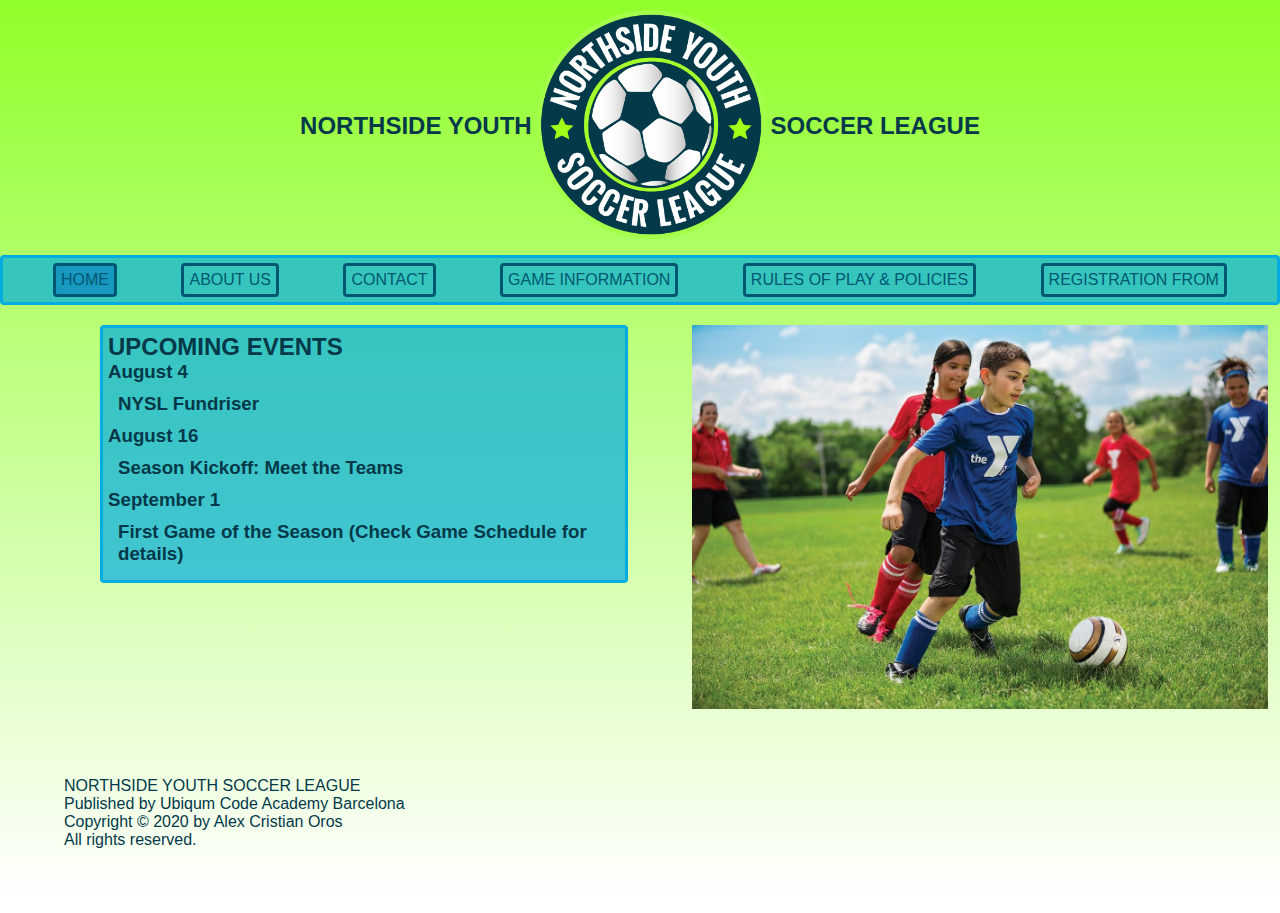
<file: index.html>
<!DOCTYPE html>
<html lang="en">
  <head>
    <meta charset="UTF-8" />
    <meta name="viewport" content="width=device-width, initial-scale=1.0" />
    <meta http-equiv="X-UA-Compatible" content="ie=edge" />
    <title>NYSL Home</title>
    <link rel="stylesheet" href="./style/style3.css" />
    <link rel="shortcut icon" href="./images/nysl_logo.png" />
  </head>
  <body>
    <header>
      <div class="logo">
        <h2>NORTHSIDE YOUTH</h2>
        <a class="logo" href="./index.html"
          ><img src="./images/nysl_logo.png" alt="logo"
        /></a>
        <h2>SOCCER LEAGUE</h2>
      </div>
    </header>

    <div>
      <nav class="nav">
        <a class="currentlink" href="./index.html">Home</a>
        <a href="./desing3about.html">About US</a>
        <a href="./desing3contact.html">Contact</a>
        <a href="./desing3gameinfo.html">Game Information</a>
        <a href="./desing3rules.html">Rules of Play & Policies</a>
        <a href="./registration.html">Registration From</a>
      </nav>
    </div>
    <main>
      <div class="info">
        <h2>
          UPCOMING EVENTS
        </h2>
        <h3>
          August 4
          <p>
            NYSL Fundriser
          </p>
        </h3>
        <h3>
          August 16
          <p>
            Season Kickoff: Meet the Teams
          </p>
        </h3>
        <h3>
          September 1
          <p>
            First Game of the Season (Check Game Schedule for details)
          </p>
        </h3>
      </div>

      <div class="image">
        <img class="indeximage" src="./images/Youth-Soccer.jpg" alt="add" />
      </div>
    </main>

    <footer>
      <p>
        NORTHSIDE YOUTH SOCCER LEAGUE
      </p>
      <p>Published by Ubiqum Code Academy Barcelona</p>
      <p>
        Copyright © 2020 by Alex Cristian Oros
      </p>
      <p>
        All rights reserved.
      </p>
    </footer>
  </body>
</html>
</file>
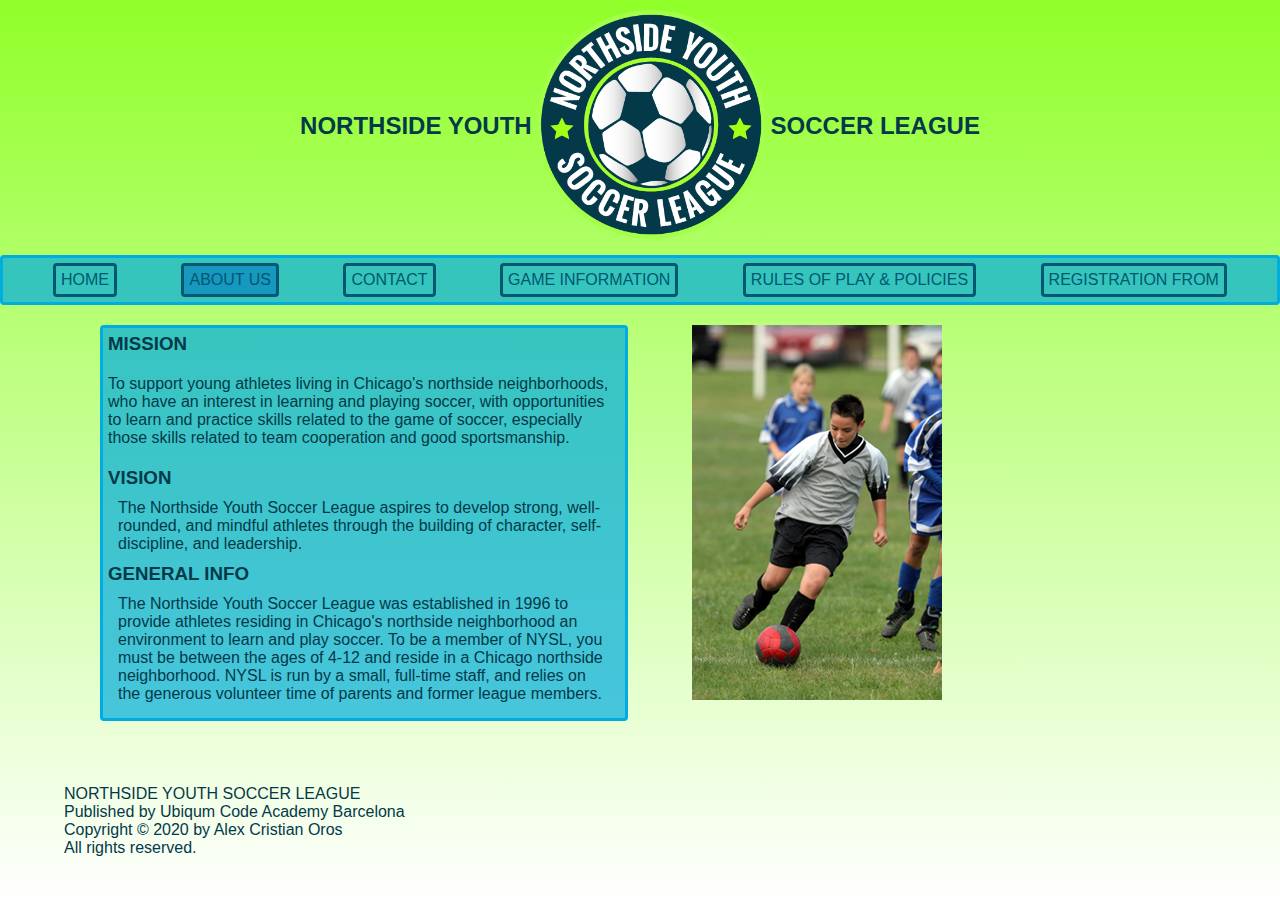
<file: desing3about.html>
<!DOCTYPE html>
<html lang="en">
<head>
    <meta charset="UTF-8">
    <meta name="viewport" content="width=device-width, initial-scale=1.0">
    <meta http-equiv="X-UA-Compatible" content="ie=edge">
    <title>About</title>
    <link rel="stylesheet" href="./style/style3.css" />
    <link rel="shortcut icon" href="./images/nysl_logo.png">

</head>
<body>
    <header>
        <div class="logo" >
            <h2>NORTHSIDE YOUTH</h2>
            <a class="logo" href="./index.html"><img  src="./images/nysl_logo.png"  alt="logo" /></a>
            <h2>SOCCER LEAGUE</h2>
            </div>    </header>
    </header>
    <div>
        <nav class="nav">
    <a href="./index.html">Home</a>
    <a class="currentlink"  href="./desing3about.html">About US</a>
    <a href="./desing3contact.html">Contact</a>
    <a href="./desing3gameinfo.html">Game Information</a>
    <a href="./desing3rules.html">Rules of Play & Policies</a>
    <a href="./registration.html">Registration From</a>
        </nav>
        </div>
<main>
            <div class="info" >
                <h3>
                   MISSION
                </h3>
                <p></p>
                    To support young athletes living in Chicago's northside neighborhoods, who have an interest in learning and playing soccer, with opportunities to learn and practice skills related to the game of soccer, especially those skills related to team cooperation and good sportsmanship.


                </p>
                <h3>
                    VISION
                </h3>
                <p>
                    The Northside Youth Soccer League aspires to develop strong, well-rounded, and mindful athletes through the building of character, self-discipline, and leadership.


                </p>
                <h3>
                    GENERAL INFO
                </h3>
                <p>
                    The Northside Youth Soccer League was established in 1996 to provide athletes residing in Chicago's northside neighborhood an environment to learn and play soccer. To be a member of NYSL, you must be between the ages of 4-12 and reside in a Chicago northside neighborhood. NYSL is run by a small, full-time staff, and relies on the generous volunteer time of parents and former league members.
                </p>
            </div>

            <div class="image" >
                <img class="soccer_image3" src="./images/soccer_image3.jpeg" alt="add">
            </div>
        </main>
            <footer>
                <p>
                    NORTHSIDE YOUTH SOCCER LEAGUE
                </p>
                <p>Published by Ubiqum Code Academy Barcelona
                </p>
                <p>
                    Copyright © 2020 by Alex Cristian Oros
                </p>
                <p>
                    All rights reserved.
                </p>
            </footer>
</body>
</html>
</file>
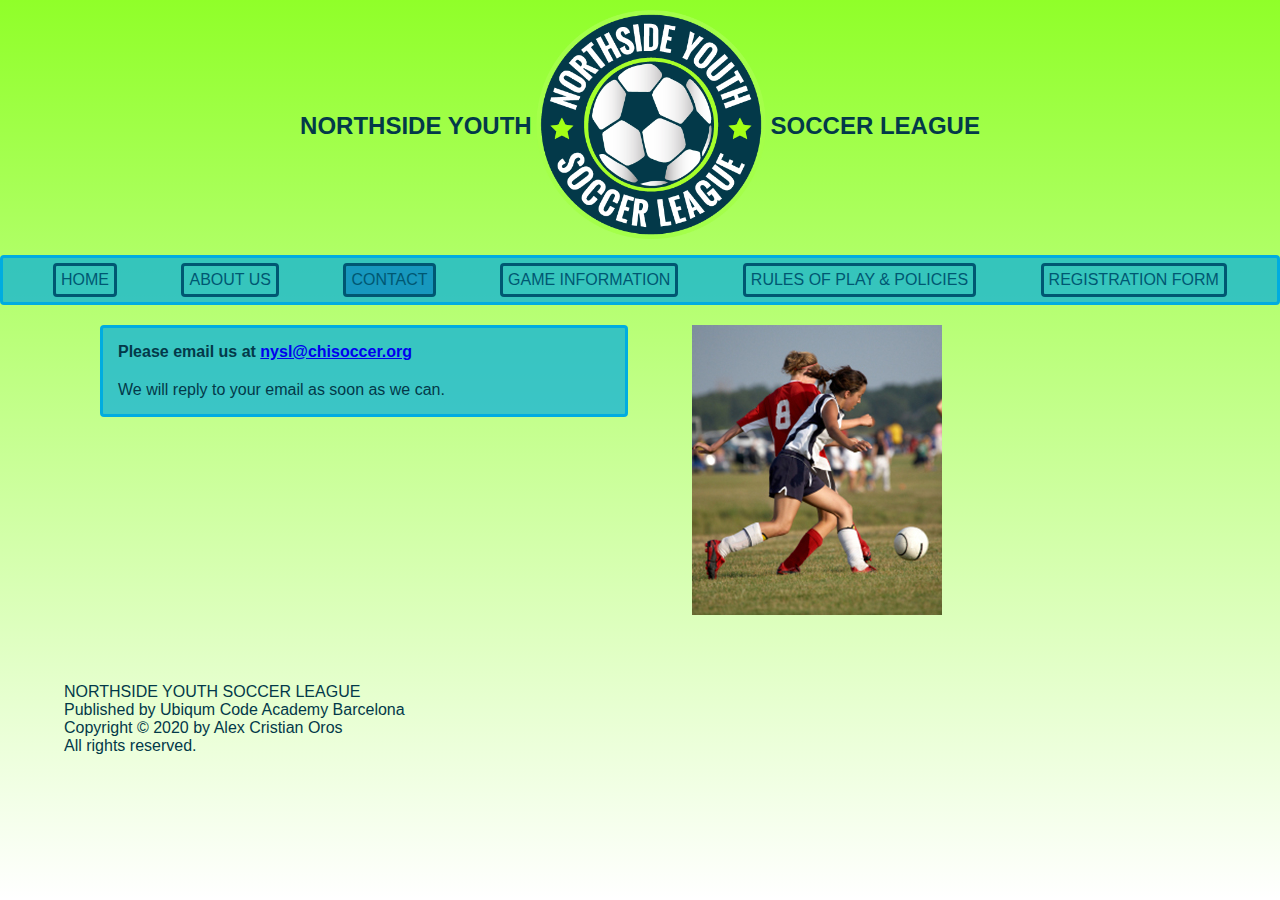
<file: desing3contact.html>
<!DOCTYPE html>
<html lang="en">
  <head>
    <meta charset="UTF-8" />
    <meta name="viewport" content="width=device-width, initial-scale=1.0" />
    <meta http-equiv="X-UA-Compatible" content="ie=edge" />
    <title>Contact</title>
    <link rel="stylesheet" href="./style/style3.css" />
    <link rel="shortcut icon" href="./images/nysl_logo.png" />
  </head>
  <body>
    <header>
      <div class="logo">
        <h2>NORTHSIDE YOUTH</h2>
        <a class="logo" href="./index.html"
          ><img src="./images/nysl_logo.png" alt="logo"
        /></a>
        <h2>SOCCER LEAGUE</h2>
      </div>
    </header>

    <div>
      <nav class="nav">
        <a href="./index.html">Home</a>
        <a href="./desing3about.html">About US</a>
        <a class="currentlink" href="./desing3contact.html">Contact</a>
        <a href="./desing3gameinfo.html">Game Information</a>
        <a href="./desing3rules.html">Rules of Play & Policies</a>
        <a href="./registration.html">Registration Form</a>
      </nav>
    </div>
    <main>
        <div class="content"></div>
      <div class="info">
        <p>
          <b>
            Please email us at
            <a href="mailto:nysl@chisoccer.org"> nysl@chisoccer.org</a>
          </b>
        </p>
        <p>
          We will reply to your email as soon as we can.
        </p>
      </div>

      <div class="image">
        <img
          class="soccer_image2"
          src="./images/soccer_image2.jpeg"
          alt="add"
        />
      </div>
    </main>

    <footer>

      <p>
        NORTHSIDE YOUTH SOCCER LEAGUE
      </p>
      <p>Published by Ubiqum Code Academy Barcelona</p>
      <p>
        Copyright © 2020 by Alex Cristian Oros
      </p>
      <p>
        All rights reserved.
      </p>
    </footer>
    </div>
  </body>
</html>
</file>
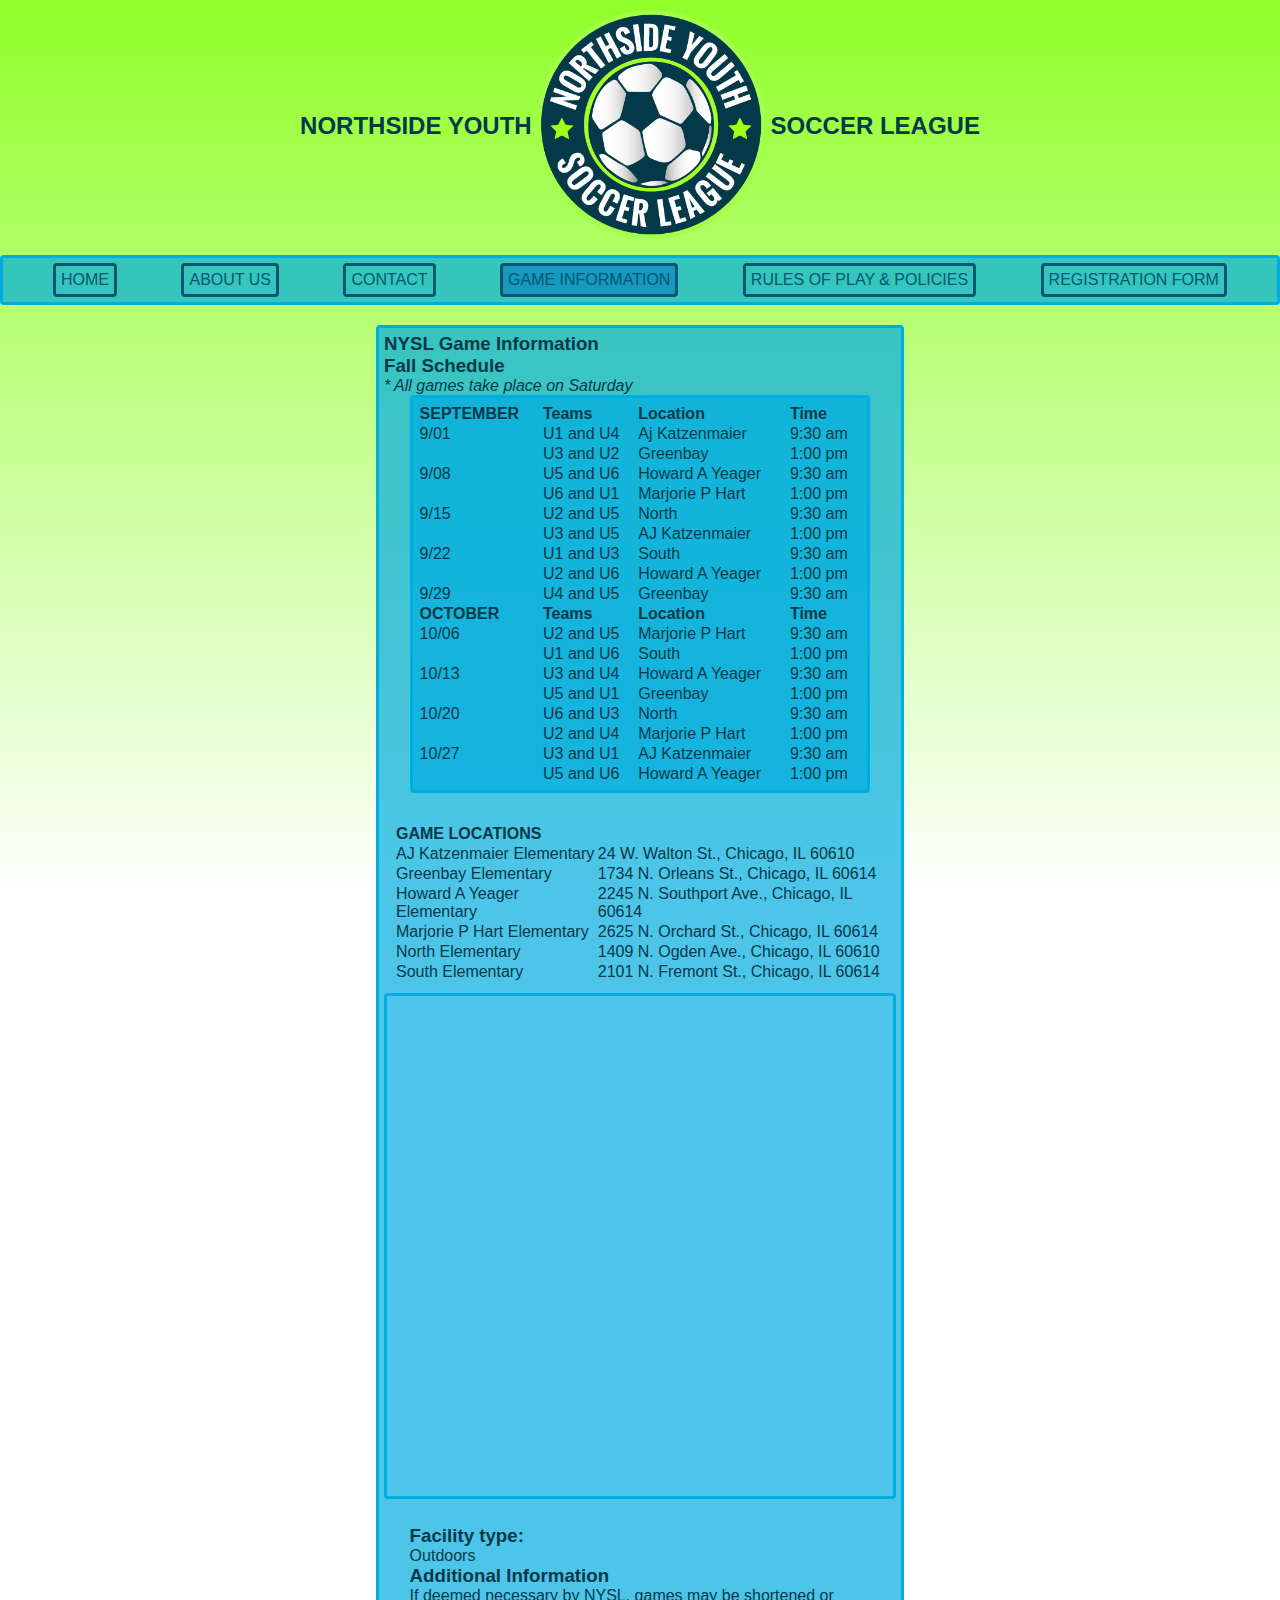
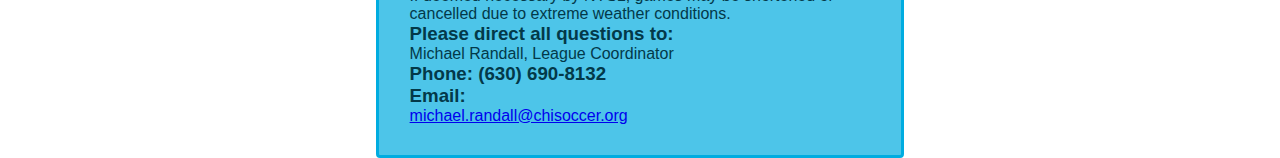
<file: desing3gameinfo.html>
<!DOCTYPE html>
<html lang="en">
<head>
    <meta charset="UTF-8">
    <meta name="viewport" content="width=device-width, initial-scale=1.0">
    <meta http-equiv="X-UA-Compatible" content="ie=edge">
    <title>Game Info</title>
    <link rel="stylesheet" href="./style/style3.css" />
    <link rel="shortcut icon" href="./images/nysl_logo.png">

</head>
<body>
    <header>
    <div class="logo" >
        <h2>NORTHSIDE YOUTH</h2>
        <a class="logo" href="./index.html"><img  src="./images/nysl_logo.png"  alt="logo" /></a>
        <h2>SOCCER LEAGUE</h2>
        </div>
    </header>

        <div>
            <nav class="nav">
        <a href="./index.html">Home</a>
        <a href="./desing3about.html">About US</a>
        <a href="./desing3contact.html">Contact</a>
        <a class="currentlink"  href="./desing3gameinfo.html">Game Information</a>
        <a href="./desing3rules.html">Rules of Play & Policies</a>
        <a href="./registration.html">Registration Form</a>
            </nav>
            </div>
<main>
    <div class="gameinfo">
            <div>
                <h3>NYSL Game Information</h3>
                <h3>Fall Schedule</h3>
                <p>
                    <i>* All games take place on Saturday</i>
                </p>
            </div>
<table class="table">
    <thead class="tablehead">
        <tr>
            <td>SEPTEMBER</td>
            <td>Teams</td>
            <td>Location</td>
            <td>Time</td>

        </tr>
        </thead>
        <tbody>
        <tr>
            <td>9/01</td>
            <td>U1 and U4
            </td>
            <td>Aj Katzenmaier</td>
            <td>9:30 am</td>
        </tr>
        <tr>
            <td>     </td>
            <td>U3 and U2</td>
            <td>Greenbay</td>
            <td>1:00 pm </td>
        </tr>
        <tr>
            <td>9/08</td>
            <td>U5 and U6</td>
            <td>Howard A Yeager</td>
            <td>9:30 am</td>
        </tr>
        <tr>

            <td>     </td>
            <td>U6 and U1</td>
            <td>Marjorie P Hart</td>
            <td>1:00 pm</td>
        </tr>
        <tr>
            <td>9/15</td>
            <td>U2 and U5</td>
            <td>North</td>
            <td>9:30 am</td>
        </tr>
        <tr>
            <td>     </td>
            <td>U3 and U5</td>
            <td>AJ Katzenmaier</td>
            <td>1:00 pm</td>
        </tr>
        <tr>
            <td>9/22</td>
            <td>U1 and U3</td>
            <td>South</td>
            <td>9:30 am</td>
        </tr>
        <tr>
            <td>     </td>
            <td>U2 and U6</td>
            <td>Howard A Yeager</td>
            <td>1:00 pm</td>
        </tr>
        <tr>
            <td>9/29</td>
            <td>U4 and U5</td>
            <td>Greenbay</td>
            <td>9:30 am</td>
        </tr>
    </tbody>
    

<thead class="tablehead" >        
    <tr>
    <td>OCTOBER</td>
    <td>Teams</td>
    <td>Location</td>
    <td>Time</td>
</tr>
</thead>
    <tbody>
        <tr>
            <td>10/06</td>
            <td>U2 and U5</td>
            <td>Marjorie P Hart</td>
            <td>9:30 am</td>
        </tr>
        <tr>
            <td>     </td>
            <td>U1 and U6</td>
            <td>South</td>
            <td>1:00 pm</td>
        </tr>
        <tr>
            <td>10/13</td>
            <td>U3 and U4</td>
            <td>Howard A Yeager</td>
            <td>9:30 am</td>
        </tr>
        <tr>
            <td>    </td>
            <td>U5 and U1</td>
            <td>Greenbay</td>
            <td>1:00 pm</td>
        </tr>
        <tr>
            <td>10/20</td>
            <td>U6 and U3</td>
            <td>North</td>
            <td>9:30 am</td>
        </tr>
        <tr>
            <td>    </td>
            <td>U2 and U4</td>
            <td>Marjorie P Hart</td>
            <td>1:00 pm</td>
        </tr>
        <tr>
            <td>10/27</td>
            <td>U3 and U1</td>
            <td>AJ Katzenmaier</td>
            <td>9:30 am</td>
        </tr>
        <tr>
            <td>    </td>
            <td>U5 and U6</td>
            <td>Howard A Yeager</td>
            <td>1:00 pm</td>
        </tr>

    </tbody>
</div>
</main>
</table>
<table class="gamelocations">
    <thead>
<tr>
    <td><b>GAME LOCATIONS</b></td>
    <tbody>

        <tr>
            <td>AJ Katzenmaier Elementary</td>
            <td>24 W. Walton St., Chicago, IL 60610</td>
        </tr>
        <tr>
            <td>Greenbay Elementary</td>
            <td>1734 N. Orleans St., Chicago, IL 60614</td>
        </tr>
        <tr>
            <td>Howard A Yeager Elementary</td>
            <td>2245 N. Southport Ave., Chicago, IL 60614</td>
        </tr>
        <tr>
            <td>Marjorie P Hart Elementary</td>
            <td>2625 N. Orchard St., Chicago, IL 60614</td>
        </tr>
        <tr>
            <td>North Elementary</td>
            <td>1409 N. Ogden Ave., Chicago, IL 60610</td>
        </tr>
        <tr>
            <td>South Elementary</td>
            <td>2101 N. Fremont St., Chicago, IL 60614</td>
        </tr>
    </tbody>

</tr>
    </thead>
</table>

<div class="map">
    <div class="mapouter"><div class="gmap_canvas"><iframe width="600" height="500" id="gmap_canvas" src="https://maps.google.com/maps?q=Comte%20Borrell%2C%2062%2C%2008036&t=&z=17&ie=UTF8&iwloc=&output=embed" frameborder="0" scrolling="no" marginheight="0" marginwidth="0"></iframe><a href="https://ytify.com"></a></div><style>.mapouter{position:relative;text-align:right;height:500px;width:600px;}.gmap_canvas {overflow:hidden;background:none!important;height:500px;width:600px;}</style></div>
</div>
<footer>
    <h3>Facility type:</h3>
<p>Outdoors</p>
<h3>Additional Information</h3>
<p>If deemed necessary by NYSL, games may be shortened or
    cancelled due to extreme weather conditions. </p>
    <h3>
        Please direct all questions to:
    </h3>
    <p> Michael Randall, League Coordinator </p>
    <h3>Phone:
        (630) 690-8132
    </h3>
    <h3>Email:</h3>
    <p> <a href="mailto:michael.randall@chisoccer.org"> michael.randall@chisoccer.org</a>
</p>
</footer>



</body>
</html>
</file>
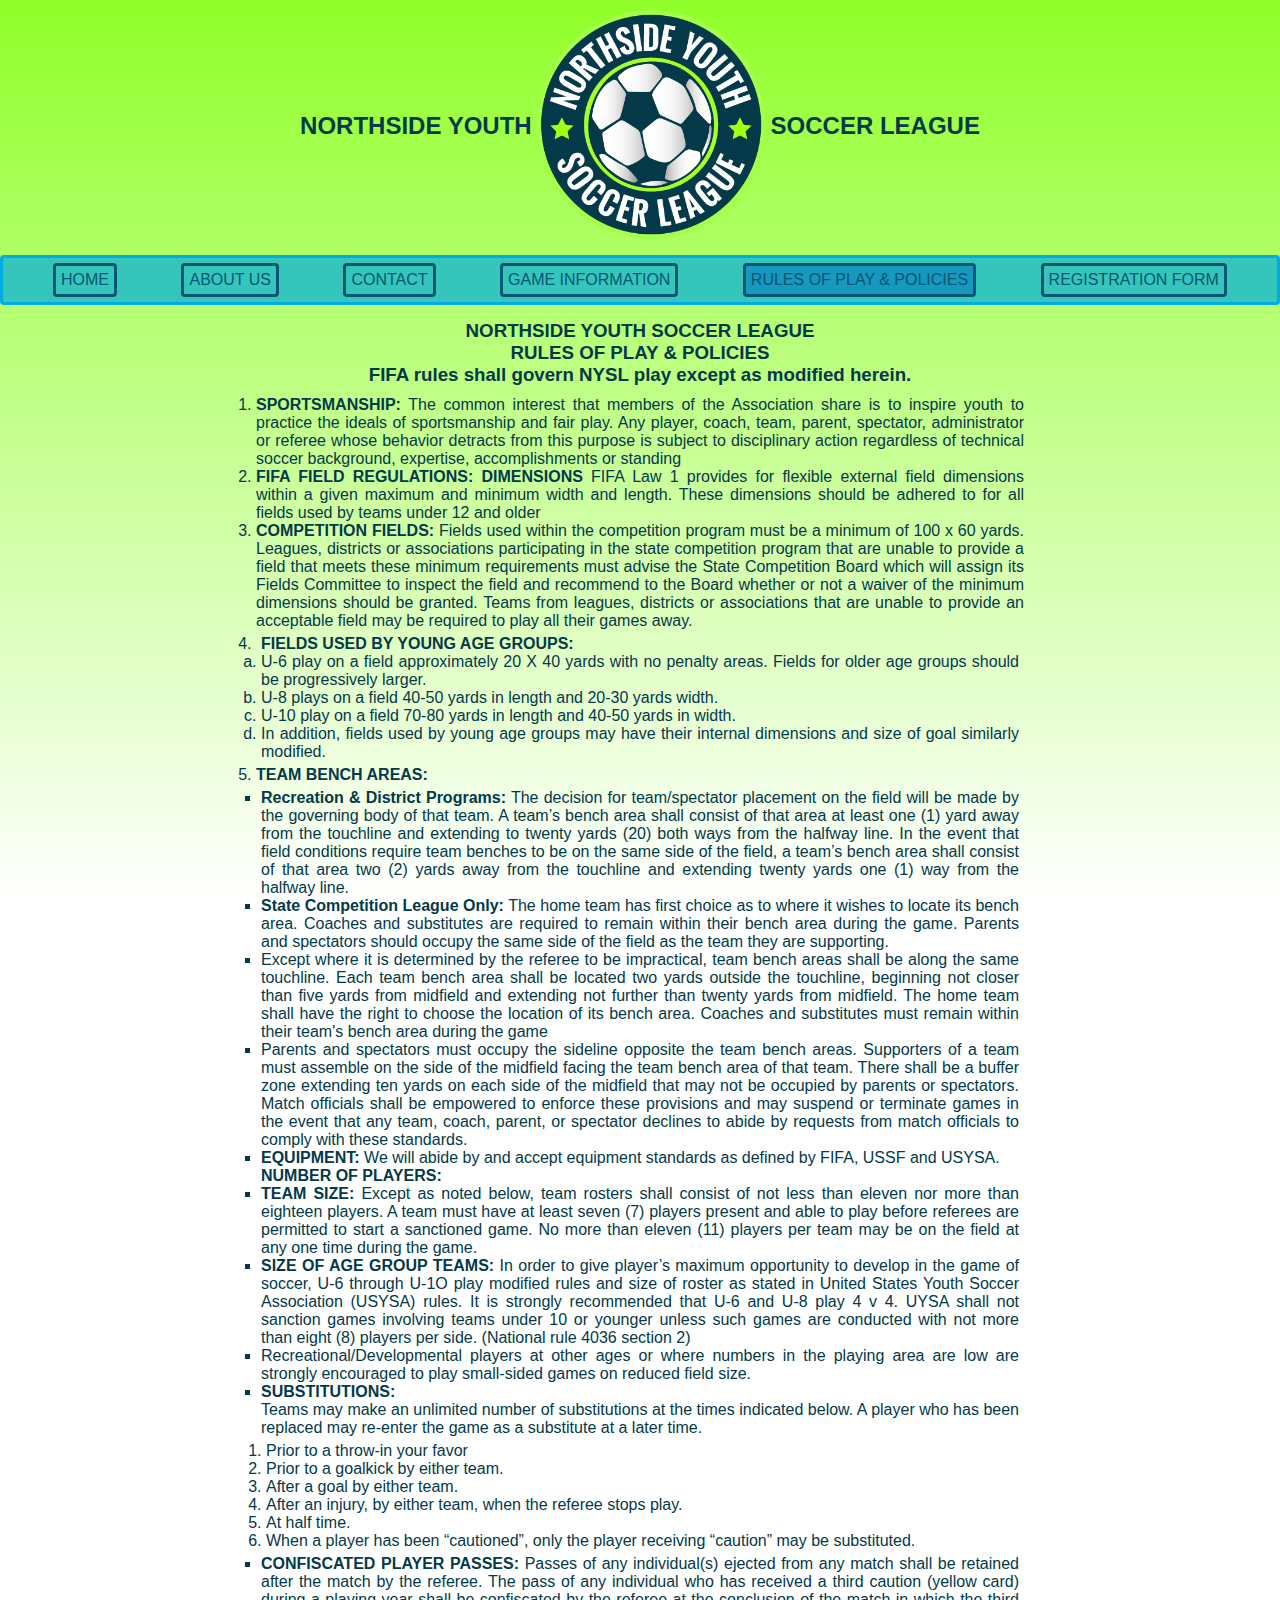
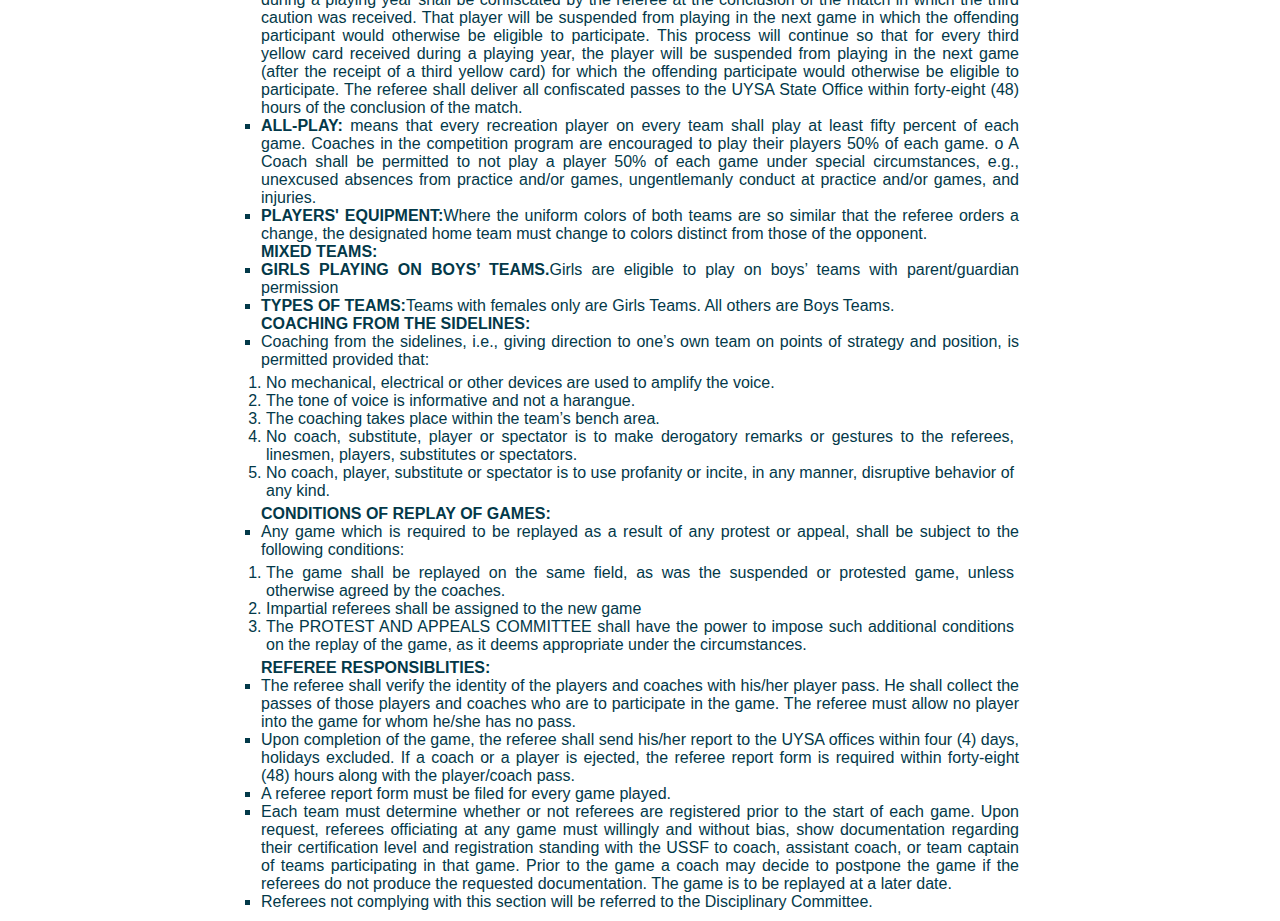
<file: desing3rules.html>
<!DOCTYPE html>
<html lang="en">
  <head>
    <meta charset="UTF-8" />
    <meta name="viewport" content="width=device-width, initial-scale=1.0" />
    <meta http-equiv="X-UA-Compatible" content="ie=edge" />
    <title>Rules of Play & Policies</title>
    <link rel="stylesheet" href="./style/style3.css" />
    <link rel="shortcut icon" href="./images/nysl_logo.png" />
  </head>
  <body>
    <header>
      <div class="logo">
        <h2>NORTHSIDE YOUTH</h2>
        <a class="logo" href="./index.html"
          ><img src="./images/nysl_logo.png" alt="logo"
        /></a>
        <h2>SOCCER LEAGUE</h2>
      </div>
    </header>

    <div>
      <nav class="nav">
        <a href="./index.html">Home</a>
        <a href="./desing3about.html">About US</a>
        <a href="./desing3contact.html">Contact</a>
        <a href="./desing3gameinfo.html">Game Information</a>
        <a class="currentlink" href="./desing3rules.html"
          >Rules of Play & Policies</a
        >
        <a href="./registration.html">Registration Form</a>
      </nav>
    </div>

    <main>
      <div class="rules">
        <div class="rulesintro">
          <h3>
            <b>NORTHSIDE YOUTH SOCCER LEAGUE</b>
            <p>RULES OF PLAY & POLICIES</p>
            <p>FIFA rules shall govern NYSL play except as modified herein.</p>
          </h3>
        </div>

        <ol>
          <li>
            <b>SPORTSMANSHIP:</b> The common interest that members of the
            Association share is to inspire youth to practice the ideals of
            sportsmanship and fair play. Any player, coach, team, parent,
            spectator, administrator or referee whose behavior detracts from
            this purpose is subject to disciplinary action regardless of
            technical soccer background, expertise, accomplishments or standing
          </li>

          <li>
            <b>FIFA FIELD REGULATIONS:</b> <b>DIMENSIONS</b> FIFA Law 1 provides
            for flexible external field dimensions within a given maximum and
            minimum width and length. These dimensions should be adhered to for
            all fields used by teams under 12 and older
          </li>
          <li>
            <b>COMPETITION FIELDS:</b> Fields used within the competition
            program must be a minimum of 100 x 60 yards. Leagues, districts or
            associations participating in the state competition program that are
            unable to provide a field that meets these minimum requirements must
            advise the State Competition Board which will assign its Fields
            Committee to inspect the field and recommend to the Board whether or
            not a waiver of the minimum dimensions should be granted. Teams from
            leagues, districts or associations that are unable to provide an
            acceptable field may be required to play all their games away.
          </li>
          <li>
            <ol type="a">
              <b>FIELDS USED BY YOUNG AGE GROUPS:</b>
              <li>
                U-6 play on a field approximately 20 X 40 yards with no penalty
                areas. Fields for older age groups should be progressively
                larger.
              </li>
              <li>
                U-8 plays on a field 40-50 yards in length and 20-30 yards
                width.
              </li>
              <li>
                U-10 play on a field 70-80 yards in length and 40-50 yards in
                width.
              </li>
              <li>
                In addition, fields used by young age groups may have their
                internal dimensions and size of goal similarly modified.
              </li>
            </ol>
          </li>
          <li>
            <b>TEAM BENCH AREAS:</b>
            <ol type="a">
              <ul>
                <li>
                  <b>Recreation & District Programs:</b>
                  The decision for team/spectator placement on the field will be
                  made by the governing body of that team. A team’s bench area
                  shall consist of that area at least one (1) yard away from the
                  touchline and extending to twenty yards (20) both ways from
                  the halfway line. In the event that field conditions require
                  team benches to be on the same side of the field, a team’s
                  bench area shall consist of that area two (2) yards away from
                  the touchline and extending twenty yards one (1) way from the
                  halfway line.
                </li>
              </ul>
              <ul>
                <li>
                  <b>State Competition League Only:</b>
                  The home team has first choice as to where it wishes to locate
                  its bench area. Coaches and substitutes are required to remain
                  within their bench area during the game. Parents and
                  spectators should occupy the same side of the field as the
                  team they are supporting.
                </li>
              </ul>
              <ul>
                <li>
                  Except where it is determined by the referee to be
                  impractical, team bench areas shall be along the same
                  touchline. Each team bench area shall be located two yards
                  outside the touchline, beginning not closer than five yards
                  from midfield and extending not further than twenty yards from
                  midfield. The home team shall have the right to choose the
                  location of its bench area. Coaches and substitutes must
                  remain within their team's bench area during the game
                </li>
              </ul>
              <ul>
                <li>
                  Parents and spectators must occupy the sideline opposite the
                  team bench areas. Supporters of a team must assemble on the
                  side of the midfield facing the team bench area of that team.
                  There shall be a buffer zone extending ten yards on each side
                  of the midfield that may not be occupied by parents or
                  spectators. Match officials shall be empowered to enforce
                  these provisions and may suspend or terminate games in the
                  event that any team, coach, parent, or spectator declines to
                  abide by requests from match officials to comply with these
                  standards.
                </li>
              </ul>
              <ul>
                <li>
                  <b>EQUIPMENT:</b>
                  We will abide by and accept equipment standards as defined by
                  FIFA, USSF and USYSA.
                </li>
              </ul>
              <ul>
                <b>NUMBER OF PLAYERS:</b>
                <li>
                  <b>TEAM SIZE:</b> Except as noted below, team rosters shall
                  consist of not less than eleven nor more than eighteen
                  players. A team must have at least seven (7) players present
                  and able to play before referees are permitted to start a
                  sanctioned game. No more than eleven (11) players per team may
                  be on the field at any one time during the game.
                </li>
              </ul>
              <ul>
                <li>
                  <b>SIZE OF AGE GROUP TEAMS:</b>
                  In order to give player’s maximum opportunity to develop in
                  the game of soccer, U-6 through U-1O play modified rules and
                  size of roster as stated in United States Youth Soccer
                  Association (USYSA) rules. It is strongly recommended that U-6
                  and U-8 play 4 v 4. UYSA shall not sanction games involving
                  teams under 10 or younger unless such games are conducted with
                  not more than eight (8) players per side. (National rule 4036
                  section 2)
                </li>
                <li>
                  Recreational/Developmental players at other ages or where
                  numbers in the playing area are low are strongly encouraged to
                  play small-sided games on reduced field size.
                </li>
              </ul>
              <ul>
                <li>
                  <b>SUBSTITUTIONS:</b>
                  <ul>
                    Teams may make an unlimited number of substitutions at the
                    times indicated below. A player who has been replaced may
                    re-enter the game as a substitute at a later time.
                  </ul>
                  <ol type="1">
                    <li>Prior to a throw-in your favor</li>
                    <li>Prior to a goalkick by either team.</li>
                    <li>After a goal by either team.</li>
                    <li>
                      After an injury, by either team, when the referee stops
                      play.
                    </li>
                    <li>At half time.</li>
                    <li>
                      When a player has been “cautioned”, only the player
                      receiving “caution” may be substituted.
                    </li>
                  </ol>
                </li>
              </ul>
              <ul>
                <li>
                  <b>CONFISCATED PLAYER PASSES:</b>
                  Passes of any individual(s) ejected from any match shall be
                  retained after the match by the referee. The pass of any
                  individual who has received a third caution (yellow card)
                  during a playing year shall be confiscated by the referee at
                  the conclusion of the match in which the third caution was
                  received. That player will be suspended from playing in the
                  next game in which the offending participant would otherwise
                  be eligible to participate. This process will continue so that
                  for every third yellow card received during a playing year,
                  the player will be suspended from playing in the next game
                  (after the receipt of a third yellow card) for which the
                  offending participate would otherwise be eligible to
                  participate. The referee shall deliver all confiscated passes
                  to the UYSA State Office within forty-eight (48) hours of the
                  conclusion of the match.
                </li>
              </ul>

              <ul>
                <li>
                  <b>ALL-PLAY:</b> means that every recreation player on every
                  team shall play at least fifty percent of each game. Coaches
                  in the competition program are encouraged to play their
                  players 50% of each game. o A Coach shall be permitted to not
                  play a player 50% of each game under special circumstances,
                  e.g., unexcused absences from practice and/or games,
                  ungentlemanly conduct at practice and/or games, and injuries.
                </li>
              </ul>
              <ul>
                <li>
                  <b>PLAYERS' EQUIPMENT:</b>Where the uniform colors of both
                  teams are so similar that the referee orders a change, the
                  designated home team must change to colors distinct from those
                  of the opponent.
                </li>
              </ul>
              <ul>
                <b>MIXED TEAMS:</b>
                <li>
                  <b>GIRLS PLAYING ON BOYS’ TEAMS.</b>Girls are eligible to play
                  on boys’ teams with parent/guardian permission
                </li>

                <li>
                  <b>TYPES OF TEAMS:</b>Teams with females only are Girls Teams.
                  All others are Boys Teams.
                </li>
              </ul>
              <ul>
                <b>COACHING FROM THE SIDELINES:</b>
                <li>
                  Coaching from the sidelines, i.e., giving direction to one’s
                  own team on points of strategy and position, is permitted
                  provided that:
                  <ol type="1">
                    <li>
                      No mechanical, electrical or other devices are used to
                      amplify the voice.
                    </li>
                    <li>
                      The tone of voice is informative and not a harangue.
                    </li>
                    <li>
                      The coaching takes place within the team’s bench area.
                    </li>
                    <li>
                      No coach, substitute, player or spectator is to make
                      derogatory remarks or gestures to the referees, linesmen,
                      players, substitutes or spectators.
                    </li>
                    <li>
                      No coach, player, substitute or spectator is to use
                      profanity or incite, in any manner, disruptive behavior of
                      any kind.
                    </li>
                  </ol>
                </li>
              </ul>
              <ul>
                <b>CONDITIONS OF REPLAY OF GAMES:</b>
                <li>
                  Any game which is required to be replayed as a result of any
                  protest or appeal, shall be subject to the following
                  conditions:
                </li>
                <ol>
                  <li>
                    The game shall be replayed on the same field, as was the
                    suspended or protested game, unless otherwise agreed by the
                    coaches.
                  </li>
                  <li>Impartial referees shall be assigned to the new game</li>
                  <li>
                    The PROTEST AND APPEALS COMMITTEE shall have the power to
                    impose such additional conditions on the replay of the game,
                    as it deems appropriate under the circumstances.
                  </li>
                </ol>
              </ul>

              <ul>
                <b>REFEREE RESPONSIBLITIES:</b>
                <li>
                  The referee shall verify the identity of the players and
                  coaches with his/her player pass. He shall collect the passes
                  of those players and coaches who are to participate in the
                  game. The referee must allow no player into the game for whom
                  he/she has no pass.
                </li>
                <li>
                  Upon completion of the game, the referee shall send his/her
                  report to the UYSA offices within four (4) days, holidays
                  excluded. If a coach or a player is ejected, the referee
                  report form is required within forty-eight (48) hours along
                  with the player/coach pass.
                </li>
                <li>
                  A referee report form must be filed for every game played.
                </li>
                <li>
                  Each team must determine whether or not referees are
                  registered prior to the start of each game. Upon request,
                  referees officiating at any game must willingly and without
                  bias, show documentation regarding their certification level
                  and registration standing with the USSF to coach, assistant
                  coach, or team captain of teams participating in that game.
                  Prior to the game a coach may decide to postpone the game if
                  the referees do not produce the requested documentation. The
                  game is to be replayed at a later date.
                </li>
                <li>
                  Referees not complying with this section will be referred to
                  the Disciplinary Committee.
                </li>
              </ul>
            </ol>
          </li>
        </ol>
      </div>
    </main>
  </body>
</html>
</file>
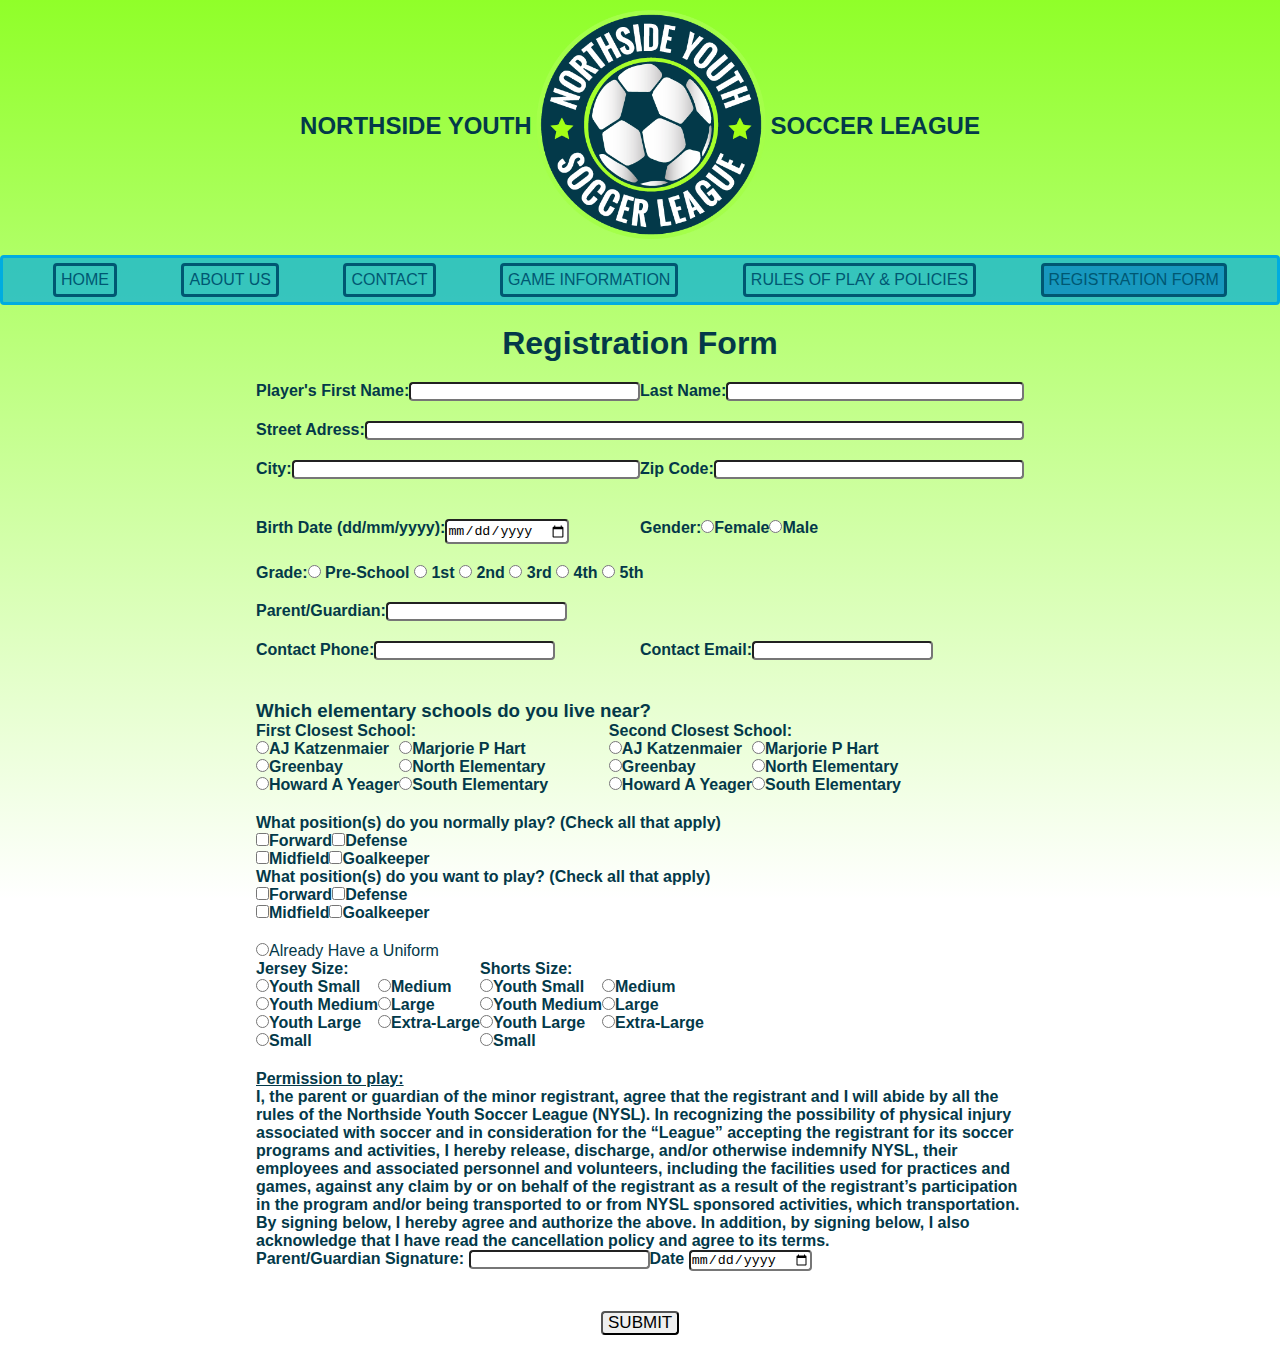
<file: registration.html>
<!DOCTYPE html>
<html lang="en">
  <head>
    <meta charset="UTF-8" />
    <meta name="viewport" content="width=device-width, initial-scale=1.0" />
    <meta http-equiv="X-UA-Compatible" content="ie=edge" />
    <title>Registration From</title>
    <link rel="stylesheet" href="./style/style3.css" />
    <link rel="shortcut icon" href="./images/nysl_logo.png" />
  </head>
  <body>
    <header>
      <div class="logo">
        <h2>NORTHSIDE YOUTH</h2>
        <a class="logo" href="./index.html"
          ><img src="./images/nysl_logo.png" alt="logo"
        /></a>
        <h2>SOCCER LEAGUE</h2>
      </div>
    </header>

    <div>
      <nav class="nav">
        <a href="./index.html">Home</a>
        <a href="./desing3about.html">About US</a>
        <a href="./desing3contact.html">Contact</a>
        <a href="./desing3gameinfo.html">Game Information</a>
        <a href="./desing3rules.html">Rules of Play & Policies</a>
        <a class="currentlink" href="./registration.html"
          >Registration Form</a
        >
      </nav>
    </div>
    <h1>Registration Form</h1>
    <main>
      <form action="./show_data.html" method="GET">
        <div class="allform">
          <div class="regname regrow">
            <div class="innername">
              <label for="firstname">Player's First Name:</label>
              <input id="firstname" name="firstname" type="text" />
            </div>
            <div class="innername">
              <label for="lastname">Last Name:</label>
              <input id="lastname" name="lastname" type="text" />
            </div>
          </div>
          <div class="regstreetadress regrow">
            <label for="streetadress">Street Adress:</label>
            <input id="streetadress" name="streetadress" type="text" />
          </div>
          <div class="regcity regrow">
            <div class="innercity regrow">
              <label for="city">City:</label>
              <input id="city" name="city" type="text" />
            </div>
            <div class="innercity regrow">
              <label for="zipcode">Zip Code:</label>
              <input id="zipcode" name="zipcode" type="text" />
            </div>
          </div>
          <div class="regbirthdate regrow">
            <div class="innerbirthdate">
              <label for="birthdate">Birth Date (dd/mm/yyyy):</label>
              <input id="birthdate" name="birthdate" type="date" />
            </div>
            <div>
              <div class="gender regrow">
                <p>Gender:</p>

                <label for="genderf"
                  ><input
                    id="genderf"
                    name="genderf"
                    type="radio"
                    value="Female"
                  />Female</label
                >

                <label for="genderm"
                  ><input
                    id="genderm"
                    name="genderm"
                    type="radio"
                    value="Male"
                  />Male</label
                >
              </div>
            </div>
          </div>
          <div class="reggrade regrow">
            <p>Grade:</p>
            <div class="innergrade">
              <input
                id="gradeps"
                name="gradeps"
                type="radio"
                value="preschool"
              />
              <label for="gradeps">Pre-School</label>
              <input id="grade1" name="grade1" type="radio" value="1st" />
              <label for="grade1">1st</label>
              <input id="grade2" name="grade2" type="radio" value="2nd" />
              <label for="grade2">2nd</label>
              <input id="grade3" name="grade3" type="radio" value="3rd" />
              <label for="grade3">3rd</label>
              <input id="grade4" name="grade4" type="radio" value="4th" />
              <label for="grade4">4th</label>
              <input id="grade5" name="grade5" type="radio" value="5th" />
              <label for="grade5">5th</label>
            </div>
          </div>
          <div class="regparent regrow">
            <div class="innerparent">
              <label for="parent">Parent/Guardian:</label>
              <input id="parent" name="parent" type="text" />
            </div>
          </div>
          <div class="regcontact regrow">
            <div class="innercontact regrow">
              <label for="contactphone">Contact Phone:</label>
              <input id="contactphone" name="contactphone" type="tel" />
            </div>

            <div class="inneremail regrow">
              <label for="contactemail">Contact Email:</label>
              <input id="contactemail" name="contactemail" type="email" />
            </div>
          </div>

          <div class="regnearschools regrow">
            <h3>Which elementary schools do you live near?</h3>
            <div class="nearschools1-2">
              <div class="innernearschools">
                <p>First Closest School:</p>
                <div>
                  <div class="schoolscolumn">
                    <label for="nearschool1a">
                      <input
                        id="nearschool1a"
                        name="nearschool1"
                        type="radio"
                      />AJ Katzenmaier</label
                    >

                    <label for="nearschool1g"
                      ><input
                        id="nearschool1g"
                        name="nearschool1"
                        type="radio"
                      />Greenbay</label
                    >

                    <label for="nearschool1y"
                      ><input
                        id="nearschool1y"
                        name="nearschool1"
                        type="radio"
                      />Howard A Yeager</label
                    >
                  </div>

                  <div class="schoolscolumn">
                    <label for="nearschool1m"
                      ><input
                        id="nearschool1m"
                        name="nearschool1"
                        type="radio"
                      />Marjorie P Hart</label
                    >

                    <label for="nearschool1n"
                      ><input
                        id="nearschool1n"
                        name="nearschool1"
                        type="radio"
                      />North Elementary</label
                    >

                    <label for="nearschool1s"
                      ><input
                        id="nearschool1s"
                        name="nearschool1"
                        type="radio"
                      />South Elementary</label
                    >
                  </div>
                </div>
              </div>

              <div class="innernearschools">
                <p>Second Closest School:</p>
                <div>
                  <div class="schoolscolumn">
                    <label for="nearschool2a"
                      ><input
                        id="nearschool2a"
                        name="nearschool2"
                        type="radio"
                      />AJ Katzenmaier</label
                    >

                    <label for="nearschool2g"
                      ><input
                        id="nearschool2g"
                        name="nearschool2"
                        type="radio"
                      />Greenbay</label
                    >

                    <label for="nearschool2y"
                      ><input
                        id="nearschool2y"
                        name="nearschool2"
                        type="radio"
                      />Howard A Yeager</label
                    >
                  </div>

                  <div class="schoolscolumn">
                    <label for="nearschool2m">
                      <input
                        id="nearschool2m"
                        name="nearschool2"
                        type="radio"
                      />Marjorie P Hart</label
                    >

                    <label for="nearschool2n"
                      ><input
                        id="nearschool2n"
                        name="nearschool2"
                        type="radio"
                      />North Elementary</label
                    >

                    <label for="nearschool2s"
                      ><input
                        id="nearschool2s"
                        name="nearschool2"
                        type="radio"
                      />South Elementary</label
                    >
                  </div>
                </div>
              </div>
            </div>
          </div>

          <div class="regpositions regrow">
            <div class="regnormallyplay">
              <p>
                What position(s) do you normally play? (Check all that apply)
              </p>

              <div class="innerpositions">
                <label for="normallyplayf"
                  ><input
                    id="normallyplayf"
                    name="normallyplayf"
                    type="checkbox"
                  />Forward</label
                >

                <label for="normallyplayd"
                  ><input
                    id="normallyplayd"
                    name="normallyplayd"
                    type="checkbox"
                  />Defense</label
                >
              </div>

              <div>
                <label for="normallyplaym"
                  ><input
                    id="normallyplaym"
                    name="normallyplaym"
                    type="checkbox"
                  />Midfield</label
                >

                <label for="normallyplayg"
                  ><input
                    id="normallyplayg"
                    name="normallyplayg"
                    type="checkbox"
                  />Goalkeeper</label
                >
              </div>
            </div>
            <div class="regwantplay">
              <p>
                What position(s) do you want to play? (Check all that apply)
              </p>
              <div class="innerpositions">
                <label for="wantplayf"
                  ><input
                    id="wantplayf"
                    name="wantplayf"
                    type="checkbox"
                  />Forward</label
                >

                <label for="wantplayd"
                  ><input
                    id="wantplayd"
                    name="wantplayd"
                    type="checkbox"
                  />Defense</label
                >
              </div>

              <div>
                <label for="wantplaym"
                  ><input
                    id="wantplaym"
                    name="wantplaym"
                    type="checkbox"
                  />Midfield</label
                >

                <label for="wantplayg"
                  ><input
                    id="wantplayg"
                    name="wantplayg"
                    type="checkbox"
                  />Goalkeeper</label
                >
              </div>
            </div>
          </div>
          <div><input name="uniform" type="radio" />Already Have a Uniform</div>
          <div class="reguniform regrow">
            <div class="inneruniform">
              <div class="jerseysize">
                <p>Jersey Size:</p>
                <div class="regjerseysize">
                  <div class="innersize">
                    <label for="jerseysize-ys"
                      ><input
                        id="jerseysize-ys"
                        name="jerseysize"
                        type="radio"
                      />Youth Small</label
                    >

                    <label for="jerseysize-ym"
                      ><input
                        id="jerseysize-ym"
                        name="jerseysize"
                        type="radio"
                      />Youth Medium</label
                    >

                    <label for="jerseysize-yl"
                      ><input
                        id="jerseysize-yl"
                        name="jerseysize"
                        type="radio"
                      />Youth Large</label
                    >

                    <label for="jerseysize-s"
                      ><input
                        id="jerseysize-s"
                        name="jerseysize"
                        type="radio"
                      />Small</label
                    >
                  </div>
                  <div class="innersize">
                    <label for="jerseysize-m"
                      ><input
                        id="jerseysize-m"
                        name="jerseysize"
                        type="radio"
                      />Medium</label
                    >

                    <label for="jerseysize-l"
                      ><input
                        id="jerseysize-l"
                        name="jerseysize"
                        type="radio"
                      />Large</label
                    >

                    <label for="jerseysize-xl"
                      ><input
                        id="jerseysize-xl"
                        name="jerseysize-xl"
                        type="radio"
                      />Extra-Large</label
                    >
                  </div>
                </div>
              </div>
              <div class="shortssize">
                <p>Shorts Size:</p>
                <div class="regshortssize">
                  <div class="innersize">
                    <label for="shortsize-ys"
                      ><input
                        id="shortsize-ys"
                        name="shortsize"
                        type="radio"
                      />Youth Small</label
                    >

                    <label for="shortsize-ym"
                      ><input
                        id="shortsize-ym"
                        name="shortsize"
                        type="radio"
                      />Youth Medium</label
                    >

                    <label for="shortsize-yl"
                      ><input
                        id="shortsize-yl"
                        name="shortsize"
                        type="radio"
                      />Youth Large</label
                    >

                    <label for="shortsize-s"
                      ><input
                        id="shortsize-s"
                        name="shortsize"
                        type="radio"
                      />Small</label
                    >
                  </div>

                  <div class="innersize">
                    <label for="shortsize-m"
                      ><input
                        id="shortsize-m"
                        name="shortsize"
                        type="radio"
                      />Medium</label
                    >

                    <label for="shortsize-l"
                      ><input
                        id="shortsize-l"
                        name="shortsize"
                        type="radio"
                      />Large</label
                    >

                    <label for="shortsize-xl"
                      ><input
                        id="shortsize-xl"
                        name="shortsize-xl"
                        type="radio"
                      />Extra-Large</label
                    >
                  </div>
                </div>
              </div>
            </div>
          </div>
          <div class="regpermission regrow">
            <p><ins> Permission to play:</ins></p>
            <p>
              I, the parent or guardian of the minor registrant, agree that the
              registrant and I will abide by all the rules of the Northside
              Youth Soccer League (NYSL). In recognizing the possibility of
              physical injury associated with soccer and in consideration for
              the “League” accepting the registrant for its soccer programs and
              activities, I hereby release, discharge, and/or otherwise
              indemnify NYSL, their employees and associated personnel and
              volunteers, including the facilities used for practices and games,
              against any claim by or on behalf of the registrant as a result of
              the registrant’s participation in the program and/or being
              transported to or from NYSL sponsored activities, which
              transportation.
            </p>
            <p>
              By signing below, I hereby agree and authorize the above. In
              addition, by signing below, I also acknowledge that I have read
              the cancellation policy and agree to its terms.
            </p>
            <div class="innerpermission regrow">
              <div class="signature">
                <label for="signature">Parent/Guardian Signature:</label>
                <input id="signature" name="signature" type="text" />
              </div>

              <div class="date regrow">
                <label for="date">Date</label>
                <input id="date" name="date" type="date" />
              </div>
            </div>
            <div class="submit regrow">
              <input class="submit" type="submit" value=" SUBMIT " />
            </div>
          </div>
        </div>
      </form>
    </main>
  </body>
</html>
</file>
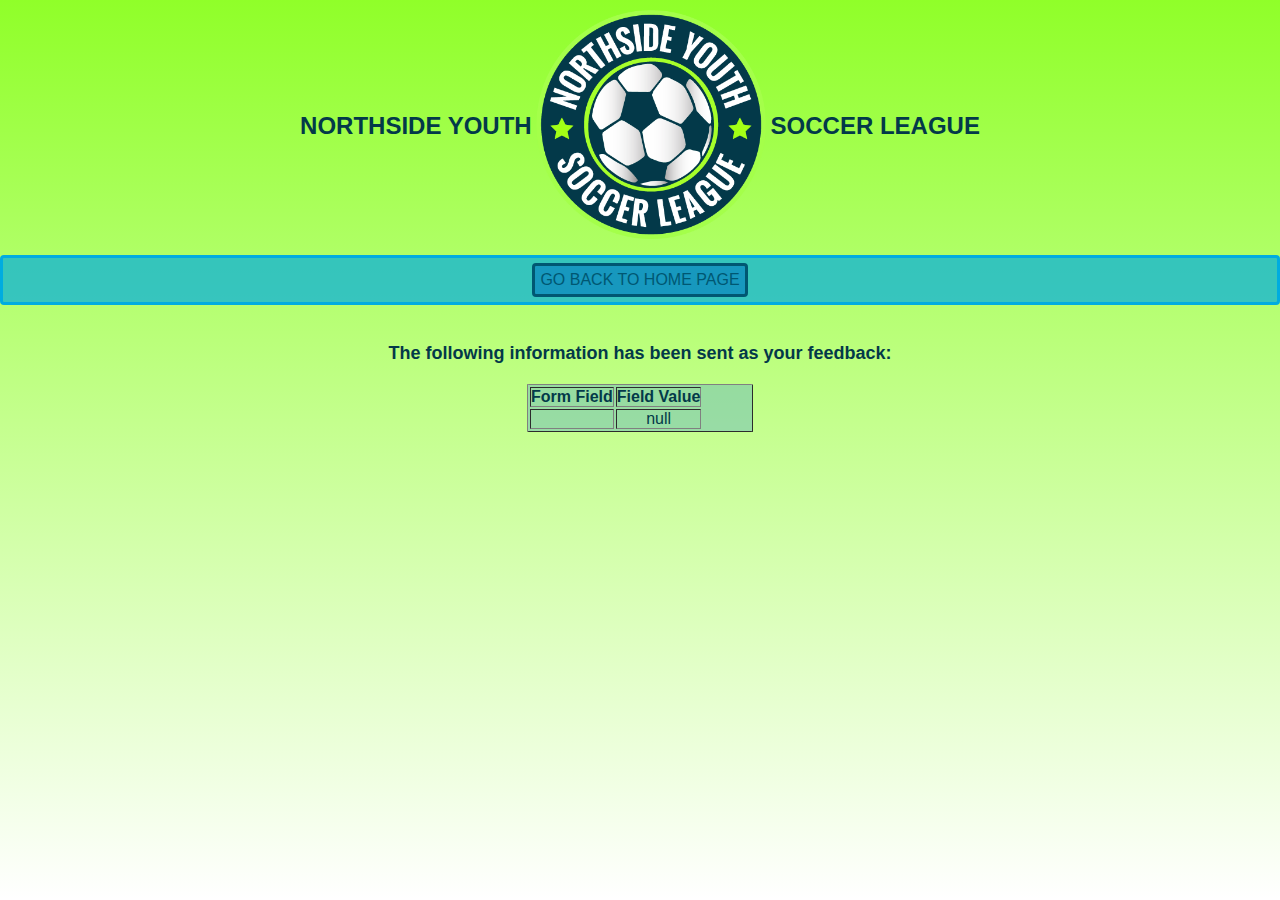
<file: show_data.html>
<html>
  <head>
    <title>Feedback Sent</title>
    <link rel="stylesheet" href="style/style3.css" />
    <link rel="shortcut icon" href="./images/nysl_logo.png" />
  </head>
  <body>
    <header>
      <div class="logo">
        <h2>NORTHSIDE YOUTH</h2>
        <a class="logo" href="./index.html"
          ><img src="./images/nysl_logo.png" alt="logo"
        /></a>
        <h2>SOCCER LEAGUE</h2>
      </div>
    </header>
    <div>
      <nav class="nav">
        <a class="currentlink" href="index.html">Go back to Home Page</a>
      </nav>
    </div>

    <p align="center">&nbsp;</p>
    <h1 align="center">
      <font size="+1"
        >The following information has been sent as your feedback:</font
      >
    </h1>

    <table class="feedbacktable" border="1" align="center" width="226">
      <tr>
        <th align="center">Form Field</th>
        <th align="center">Field Value</th>
      </tr>

      <script language="javascript">
        var args = location.search.substr(1).split("&");
        for (var i = 0; i < args.length; ++i) {
          var parts = args[i].split("=");
          if (parts != null) {
            var field = parts[0];
            var value = parts[1];
            if (value == null) {
              value = "null";
            } else {
              value = '"' + unescape(value.replace(/\+/g, " ")) + '"';
            }

            document.writeln('<tr><td align="center">' + field + "</td>");
            document.writeln('<td align="center">' + value + "</td></tr>");
          }
        }
      </script>

      <noscript>
        <tr>
          <td>
            <p>You need to turn on Javascript in your browser.</p>

            <p>In Microsoft Internet Explorer 4 or greater:</p>
            <ul>
              <li>
                From the "Tools" menu (in IE 4, it's the "View" menu), select
                "Internet Options".
              </li>
              <li>Click on the "Security" tab.</li>
              <li>
                Click on the "Custom Level" button. (In IE 4, select "Custom"
                and then click on "Settings...".)
              </li>
              <li>Under "Active scripting" make sure "Enable" is selected.</li>
            </ul>

            <p>In Netscape version 4 or greater:</p>
            <ul>
              <li>From the <b>Edit</b> menu, select <b>Preferences</b>.</li>
              <li>
                In the <b>Category</b> list on the left, click on the word
                "Advanced".
              </li>
              <li>
                In the panel on the right, make sure "Enable JavaScript" is
                checked.
              </li>
              <li>Click the <b>OK</b> button.</li>
            </ul>
          </td>
        </tr>
      </noscript>
    </table>
  </body>
</html>
</file>
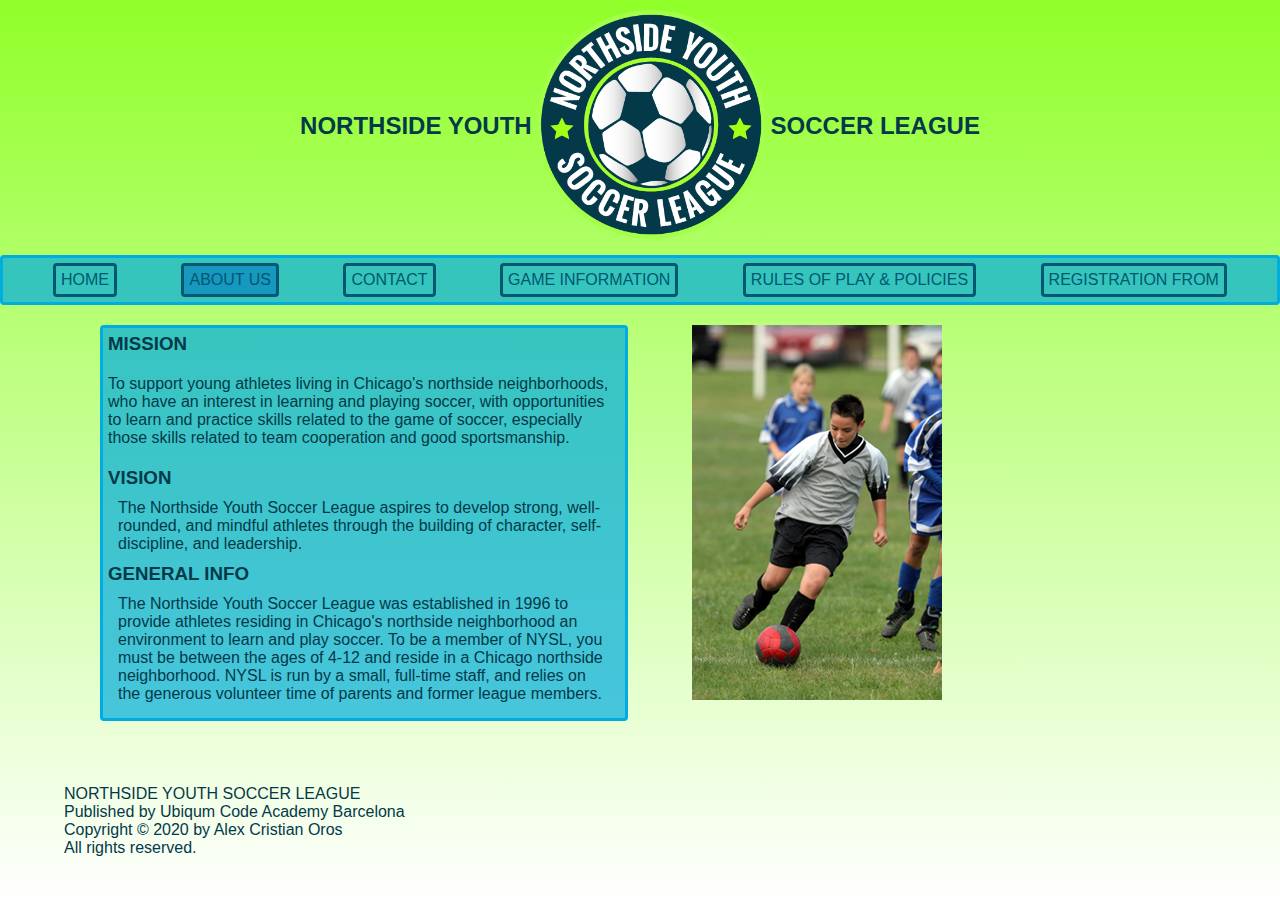
<file: Desing3/desing3about.html>
<!DOCTYPE html>
<html lang="en">
<head>
    <meta charset="UTF-8">
    <meta name="viewport" content="width=device-width, initial-scale=1.0">
    <meta http-equiv="X-UA-Compatible" content="ie=edge">
    <title>About</title>
    <link rel="stylesheet" href="../Desing3/style/style3.css">
    <link rel="shortcut icon" href="../Desing3/images/nysl_logo.png">

</head>
<body>
    <header>
        <div class="logo" >
            <h2>NORTHSIDE YOUTH</h2>
            <a class="logo" href="../Desing3/desing3index.html"><img  src="./images/nysl_logo.png"  alt="logo" /></a>
            <h2>SOCCER LEAGUE</h2>
            </div>    </header>
    </header>
    <div>
        <nav class="nav">
    <a href="../Desing3/desing3index.html">Home</a>
    <a class="currentlink"  href="../Desing3/desing3about.html">About US</a>
    <a href="../Desing3/desing3contact.html">Contact</a>
    <a href="../Desing3/desing3gameinfo.html">Game Information</a>
    <a href="../Desing3/desing3rules.html">Rules of Play & Policies</a>
    <a href="../Desing3/registration.html">Registration From</a>
        </nav>
        </div>
<main>
            <div class="info" >
                <h3>
                   MISSION
                </h3>
                <p></p>
                    To support young athletes living in Chicago's northside neighborhoods, who have an interest in learning and playing soccer, with opportunities to learn and practice skills related to the game of soccer, especially those skills related to team cooperation and good sportsmanship.


                </p>
                <h3>
                    VISION
                </h3>
                <p>
                    The Northside Youth Soccer League aspires to develop strong, well-rounded, and mindful athletes through the building of character, self-discipline, and leadership.


                </p>
                <h3>
                    GENERAL INFO
                </h3>
                <p>
                    The Northside Youth Soccer League was established in 1996 to provide athletes residing in Chicago's northside neighborhood an environment to learn and play soccer. To be a member of NYSL, you must be between the ages of 4-12 and reside in a Chicago northside neighborhood. NYSL is run by a small, full-time staff, and relies on the generous volunteer time of parents and former league members.
                </p>
            </div>

            <div class="image" >
                <img class="soccer_image3" src="../Desing3/images/soccer_image3.jpeg" alt="add">
            </div>
        </main>
            <footer>
                <p>
                    NORTHSIDE YOUTH SOCCER LEAGUE
                </p>
                <p>Published by Ubiqum Code Academy Barcelona
                </p>
                <p>
                    Copyright © 2020 by Alex Cristian Oros
                </p>
                <p>
                    All rights reserved.
                </p>
            </footer>
</body>
</html>
</file>
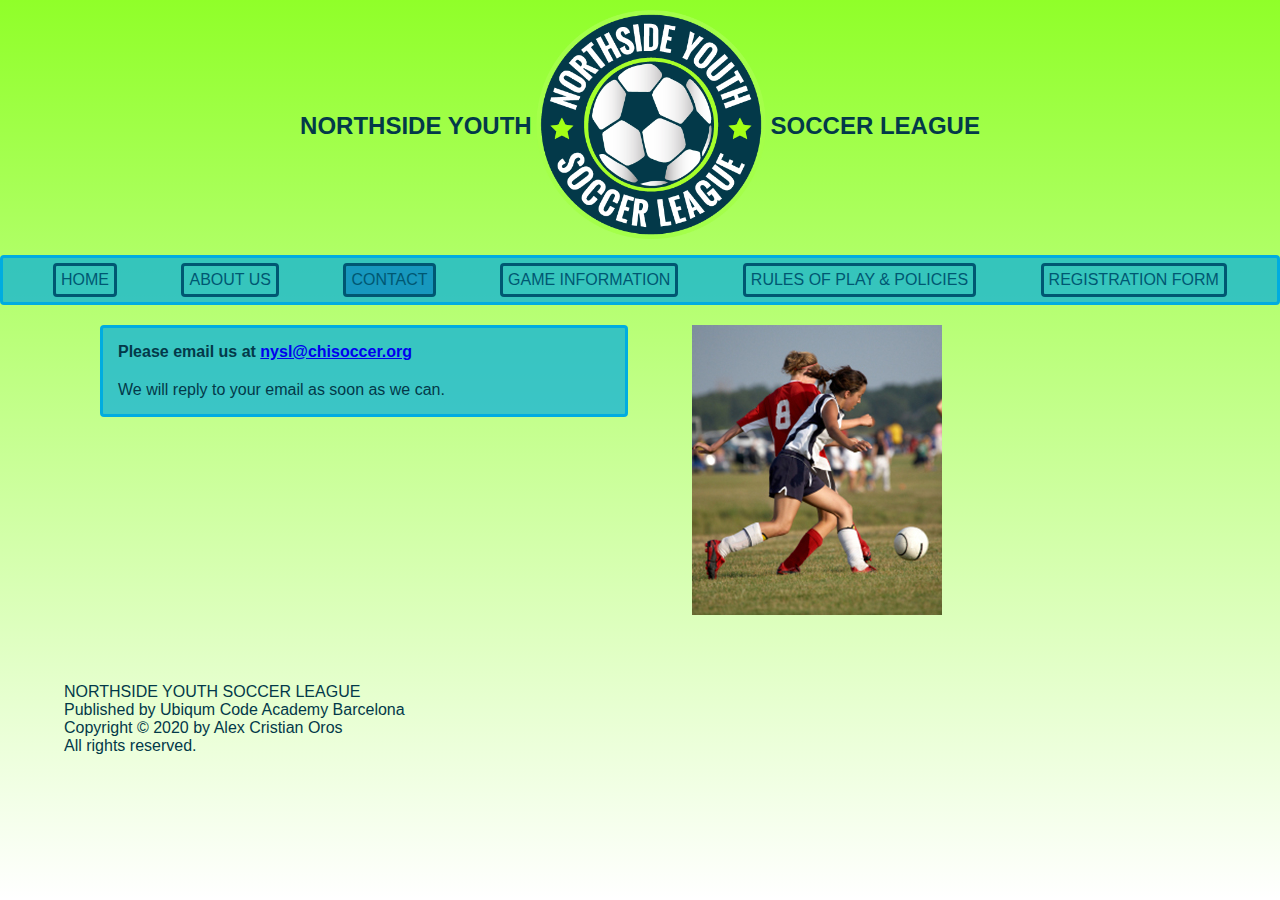
<file: Desing3/desing3contact.html>
<!DOCTYPE html>
<html lang="en">
  <head>
    <meta charset="UTF-8" />
    <meta name="viewport" content="width=device-width, initial-scale=1.0" />
    <meta http-equiv="X-UA-Compatible" content="ie=edge" />
    <title>Contact</title>
    <link rel="stylesheet" href="../Desing3/style/style3.css" />
    <link rel="shortcut icon" href="../Desing3/images/nysl_logo.png" />
  </head>
  <body>
    <header>
      <div class="logo">
        <h2>NORTHSIDE YOUTH</h2>
        <a class="logo" href="../Desing3/desing3index.html"
          ><img src="./images/nysl_logo.png" alt="logo"
        /></a>
        <h2>SOCCER LEAGUE</h2>
      </div>
    </header>

    <div>
      <nav class="nav">
        <a href="../Desing3/desing3index.html">Home</a>
        <a href="../Desing3/desing3about.html">About US</a>
        <a class="currentlink" href="../Desing3/desing3contact.html">Contact</a>
        <a href="../Desing3/desing3gameinfo.html">Game Information</a>
        <a href="../Desing3/desing3rules.html">Rules of Play & Policies</a>
        <a href="../Desing3/registration.html">Registration Form</a>
      </nav>
    </div>
    <main>
        <div class="content"></div>
      <div class="info">
        <p>
          <b>
            Please email us at
            <a href="mailto:nysl@chisoccer.org"> nysl@chisoccer.org</a>
          </b>
        </p>
        <p>
          We will reply to your email as soon as we can.
        </p>
      </div>

      <div class="image">
        <img
          class="soccer_image2"
          src="../Desing3/images/soccer_image2.jpeg"
          alt="add"
        />
      </div>
    </main>

    <footer>

      <p>
        NORTHSIDE YOUTH SOCCER LEAGUE
      </p>
      <p>Published by Ubiqum Code Academy Barcelona</p>
      <p>
        Copyright © 2020 by Alex Cristian Oros
      </p>
      <p>
        All rights reserved.
      </p>
    </footer>
    </div>
  </body>
</html>
</file>
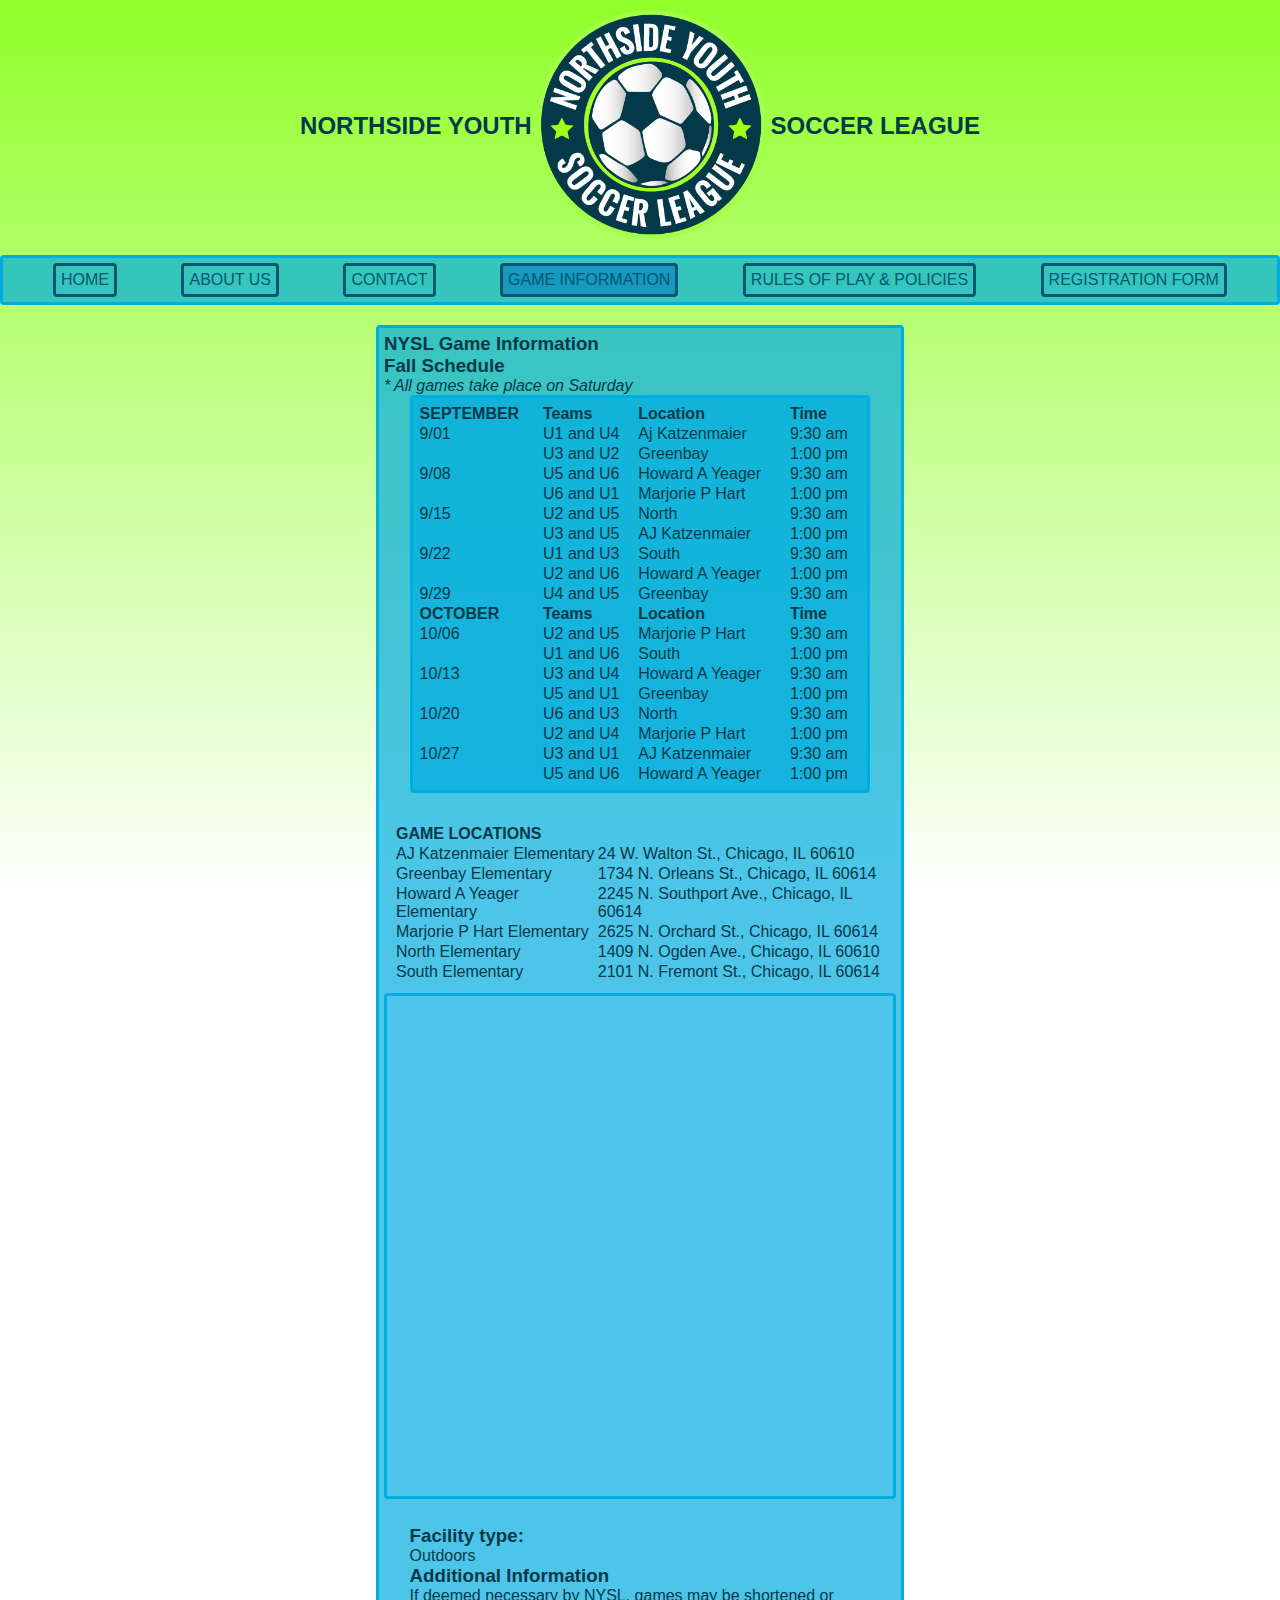
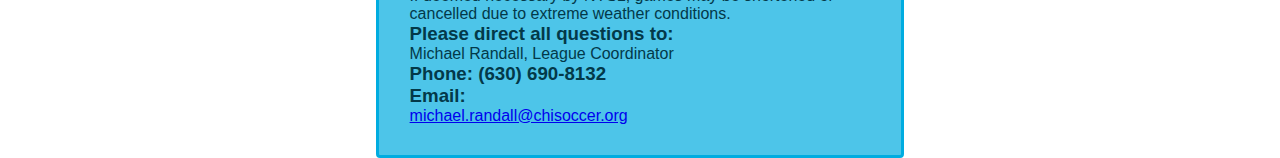
<file: Desing3/desing3gameinfo.html>
<!DOCTYPE html>
<html lang="en">
<head>
    <meta charset="UTF-8">
    <meta name="viewport" content="width=device-width, initial-scale=1.0">
    <meta http-equiv="X-UA-Compatible" content="ie=edge">
    <title>Game Info</title>
    <link rel="stylesheet" href="../Desing3/style/style3.css">
    <link rel="shortcut icon" href="../Desing3/images/nysl_logo.png">

</head>
<body>
    <header>
    <div class="logo" >
        <h2>NORTHSIDE YOUTH</h2>
        <a class="logo" href="../Desing3/desing3index.html"><img  src="./images/nysl_logo.png"  alt="logo" /></a>
        <h2>SOCCER LEAGUE</h2>
        </div>
    </header>

        <div>
            <nav class="nav">
        <a href="../Desing3/desing3index.html">Home</a>
        <a href="../Desing3/desing3about.html">About US</a>
        <a href="../Desing3/desing3contact.html">Contact</a>
        <a class="currentlink"  href="../Desing3/desing3gameinfo.html">Game Information</a>
        <a href="../Desing3/desing3rules.html">Rules of Play & Policies</a>
        <a href="../Desing3/registration.html">Registration Form</a>
            </nav>
            </div>
<main>
    <div class="gameinfo">
            <div>
                <h3>NYSL Game Information</h3>
                <h3>Fall Schedule</h3>
                <p>
                    <i>* All games take place on Saturday</i>
                </p>
            </div>
<table class="table">
    <thead class="tablehead">
        <tr>
            <td>SEPTEMBER</td>
            <td>Teams</td>
            <td>Location</td>
            <td>Time</td>

        </tr>
        </thead>
        <tbody>
        <tr>
            <td>9/01</td>
            <td>U1 and U4
            </td>
            <td>Aj Katzenmaier</td>
            <td>9:30 am</td>
        </tr>
        <tr>
            <td>     </td>
            <td>U3 and U2</td>
            <td>Greenbay</td>
            <td>1:00 pm </td>
        </tr>
        <tr>
            <td>9/08</td>
            <td>U5 and U6</td>
            <td>Howard A Yeager</td>
            <td>9:30 am</td>
        </tr>
        <tr>

            <td>     </td>
            <td>U6 and U1</td>
            <td>Marjorie P Hart</td>
            <td>1:00 pm</td>
        </tr>
        <tr>
            <td>9/15</td>
            <td>U2 and U5</td>
            <td>North</td>
            <td>9:30 am</td>
        </tr>
        <tr>
            <td>     </td>
            <td>U3 and U5</td>
            <td>AJ Katzenmaier</td>
            <td>1:00 pm</td>
        </tr>
        <tr>
            <td>9/22</td>
            <td>U1 and U3</td>
            <td>South</td>
            <td>9:30 am</td>
        </tr>
        <tr>
            <td>     </td>
            <td>U2 and U6</td>
            <td>Howard A Yeager</td>
            <td>1:00 pm</td>
        </tr>
        <tr>
            <td>9/29</td>
            <td>U4 and U5</td>
            <td>Greenbay</td>
            <td>9:30 am</td>
        </tr>
    </tbody>
    

<thead class="tablehead" >        
    <tr>
    <td>OCTOBER</td>
    <td>Teams</td>
    <td>Location</td>
    <td>Time</td>
</tr>
</thead>
    <tbody>
        <tr>
            <td>10/06</td>
            <td>U2 and U5</td>
            <td>Marjorie P Hart</td>
            <td>9:30 am</td>
        </tr>
        <tr>
            <td>     </td>
            <td>U1 and U6</td>
            <td>South</td>
            <td>1:00 pm</td>
        </tr>
        <tr>
            <td>10/13</td>
            <td>U3 and U4</td>
            <td>Howard A Yeager</td>
            <td>9:30 am</td>
        </tr>
        <tr>
            <td>    </td>
            <td>U5 and U1</td>
            <td>Greenbay</td>
            <td>1:00 pm</td>
        </tr>
        <tr>
            <td>10/20</td>
            <td>U6 and U3</td>
            <td>North</td>
            <td>9:30 am</td>
        </tr>
        <tr>
            <td>    </td>
            <td>U2 and U4</td>
            <td>Marjorie P Hart</td>
            <td>1:00 pm</td>
        </tr>
        <tr>
            <td>10/27</td>
            <td>U3 and U1</td>
            <td>AJ Katzenmaier</td>
            <td>9:30 am</td>
        </tr>
        <tr>
            <td>    </td>
            <td>U5 and U6</td>
            <td>Howard A Yeager</td>
            <td>1:00 pm</td>
        </tr>

    </tbody>
</div>
</main>
</table>
<table class="gamelocations">
    <thead>
<tr>
    <td><b>GAME LOCATIONS</b></td>
    <tbody>

        <tr>
            <td>AJ Katzenmaier Elementary</td>
            <td>24 W. Walton St., Chicago, IL 60610</td>
        </tr>
        <tr>
            <td>Greenbay Elementary</td>
            <td>1734 N. Orleans St., Chicago, IL 60614</td>
        </tr>
        <tr>
            <td>Howard A Yeager Elementary</td>
            <td>2245 N. Southport Ave., Chicago, IL 60614</td>
        </tr>
        <tr>
            <td>Marjorie P Hart Elementary</td>
            <td>2625 N. Orchard St., Chicago, IL 60614</td>
        </tr>
        <tr>
            <td>North Elementary</td>
            <td>1409 N. Ogden Ave., Chicago, IL 60610</td>
        </tr>
        <tr>
            <td>South Elementary</td>
            <td>2101 N. Fremont St., Chicago, IL 60614</td>
        </tr>
    </tbody>

</tr>
    </thead>
</table>

<div class="map">
    <div class="mapouter"><div class="gmap_canvas"><iframe width="600" height="500" id="gmap_canvas" src="https://maps.google.com/maps?q=Comte%20Borrell%2C%2062%2C%2008036&t=&z=17&ie=UTF8&iwloc=&output=embed" frameborder="0" scrolling="no" marginheight="0" marginwidth="0"></iframe><a href="https://ytify.com"></a></div><style>.mapouter{position:relative;text-align:right;height:500px;width:600px;}.gmap_canvas {overflow:hidden;background:none!important;height:500px;width:600px;}</style></div>
</div>
<footer>
    <h3>Facility type:</h3>
<p>Outdoors</p>
<h3>Additional Information</h3>
<p>If deemed necessary by NYSL, games may be shortened or
    cancelled due to extreme weather conditions. </p>
    <h3>
        Please direct all questions to:
    </h3>
    <p> Michael Randall, League Coordinator </p>
    <h3>Phone:
        (630) 690-8132
    </h3>
    <h3>Email:</h3>
    <p> <a href="mailto:michael.randall@chisoccer.org"> michael.randall@chisoccer.org</a>
</p>
</footer>



</body>
</html>
</file>
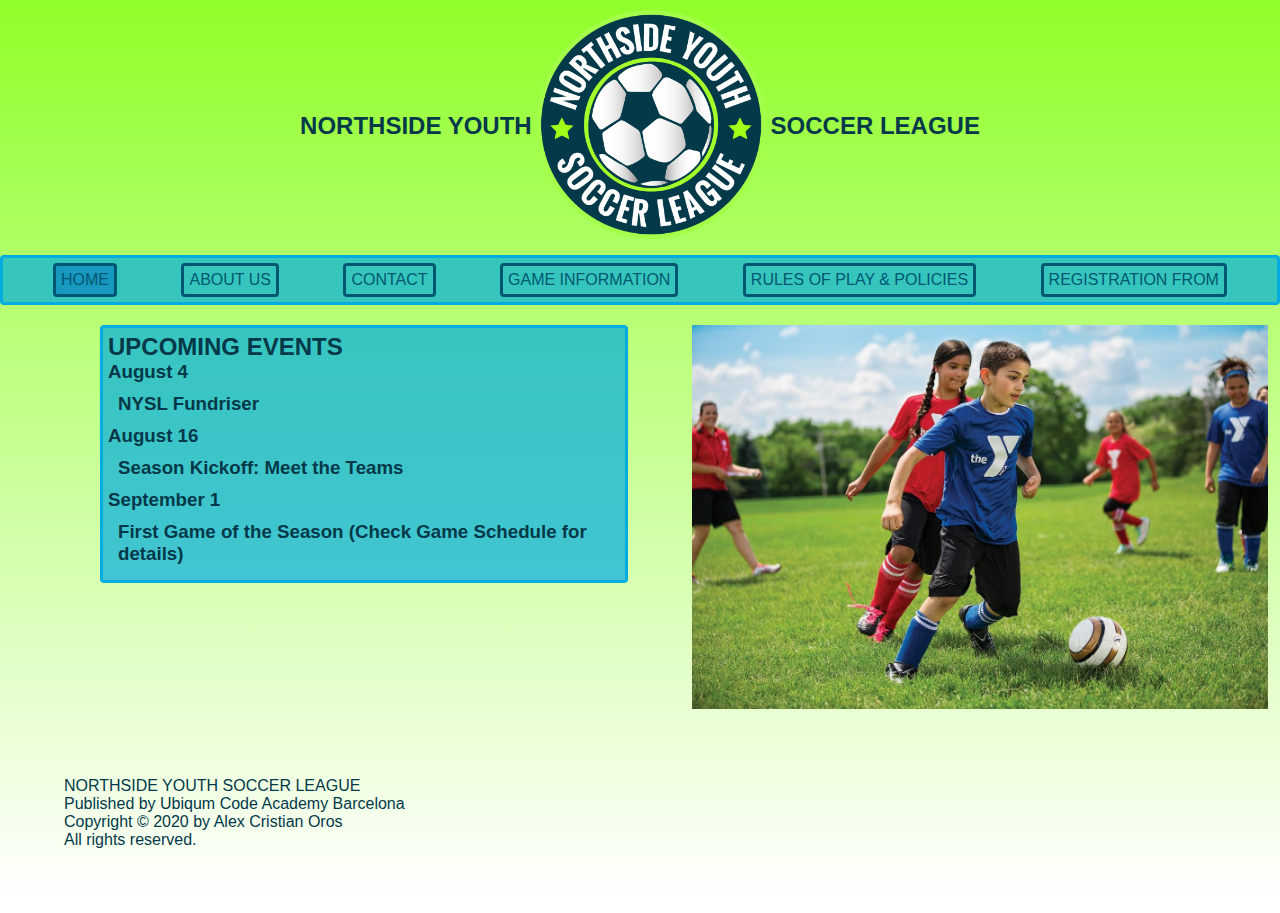
<file: Desing3/desing3index.html>
<!DOCTYPE html>
<html lang="en">
  <head>
    <meta charset="UTF-8" />
    <meta name="viewport" content="width=device-width, initial-scale=1.0" />
    <meta http-equiv="X-UA-Compatible" content="ie=edge" />
    <title>NYSL Home</title>
    <link rel="stylesheet" href="../Desing3/style/style3.css" />
    <link rel="shortcut icon" href="../Desing3/images/nysl_logo.png" />
  </head>
  <body>
    <header>
      <div class="logo">
        <h2>NORTHSIDE YOUTH</h2>
        <a class="logo" href="../Desing3/desing3index.html"
          ><img src="./images/nysl_logo.png" alt="logo"
        /></a>
        <h2>SOCCER LEAGUE</h2>
      </div>
    </header>

    <div>
      <nav class="nav">
        <a class="currentlink" href="../Desing3/desing3index.html">Home</a>
        <a href="../Desing3/desing3about.html">About US</a>
        <a href="../Desing3/desing3contact.html">Contact</a>
        <a href="../Desing3/desing3gameinfo.html">Game Information</a>
        <a href="../Desing3/desing3rules.html">Rules of Play & Policies</a>
        <a href="../Desing3/registration.html">Registration From</a>
      </nav>
    </div>
    <main>
      <div class="info">
        <h2>
          UPCOMING EVENTS
        </h2>
        <h3>
          August 4
          <p>
            NYSL Fundriser
          </p>
        </h3>
        <h3>
          August 16
          <p>
            Season Kickoff: Meet the Teams
          </p>
        </h3>
        <h3>
          September 1
          <p>
            First Game of the Season (Check Game Schedule for details)
          </p>
        </h3>
      </div>

      <div class="image">
        <img
          class="indeximage"
          src="../Desing3/images/Youth-Soccer.jpg"
          alt="add"
        />
      </div>
    </main>

    <footer>
      <p>
        NORTHSIDE YOUTH SOCCER LEAGUE
      </p>
      <p>Published by Ubiqum Code Academy Barcelona</p>
      <p>
        Copyright © 2020 by Alex Cristian Oros
      </p>
      <p>
        All rights reserved.
      </p>
    </footer>
  </body>
</html>
</file>
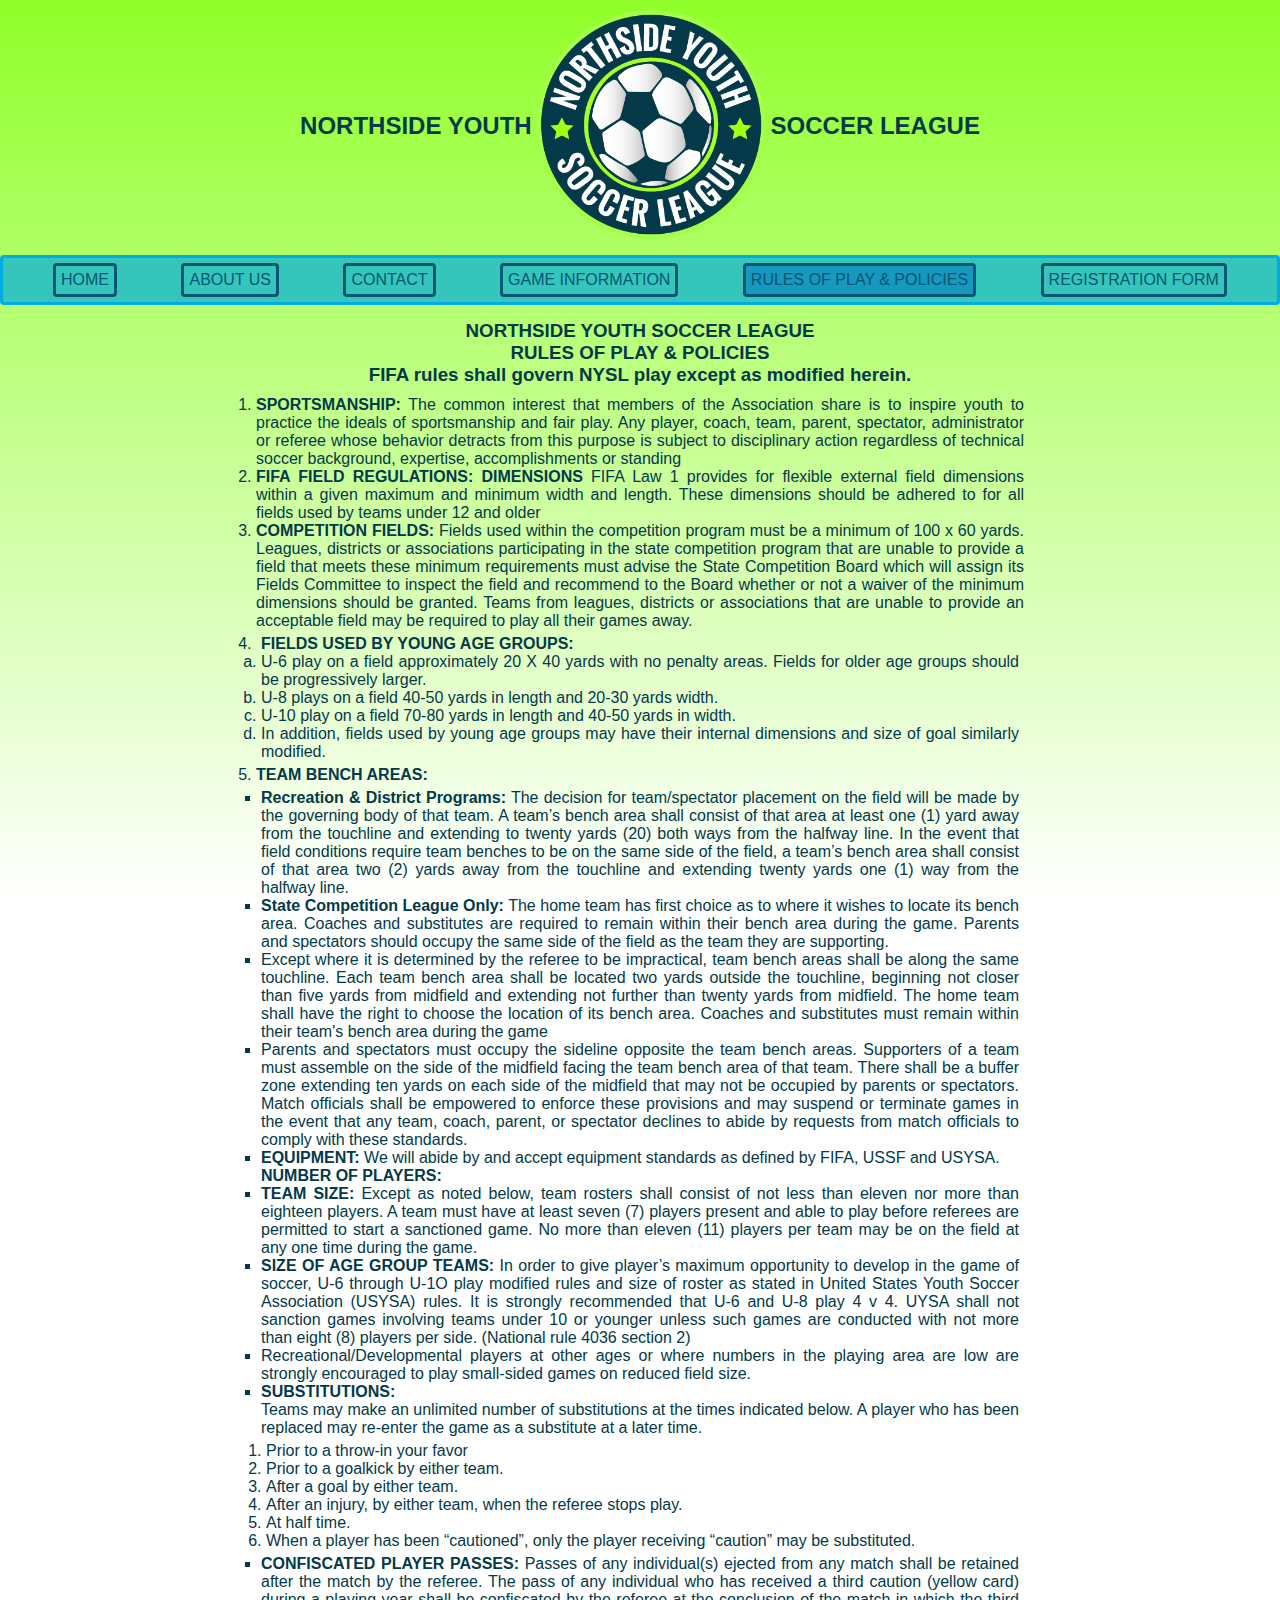
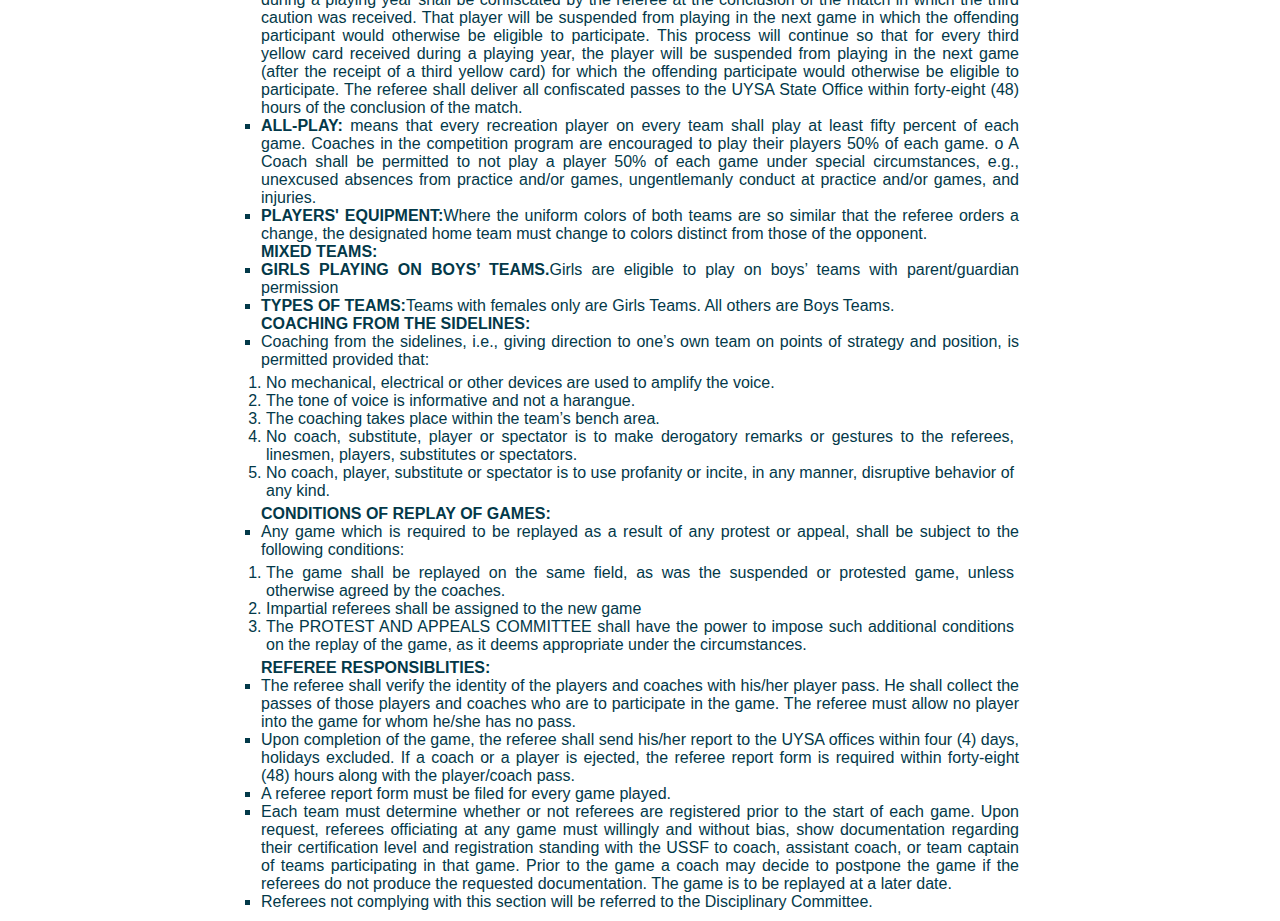
<file: Desing3/desing3rules.html>
<!DOCTYPE html>
<html lang="en">
  <head>
    <meta charset="UTF-8" />
    <meta name="viewport" content="width=device-width, initial-scale=1.0" />
    <meta http-equiv="X-UA-Compatible" content="ie=edge" />
    <title>Rules of Play & Policies</title>
    <link rel="stylesheet" href="../Desing3/style/style3.css" />
    <link rel="shortcut icon" href="../Desing3/images/nysl_logo.png" />
  </head>
  <body>
    <header>
      <div class="logo">
        <h2>NORTHSIDE YOUTH</h2>
        <a class="logo" href="../Desing3/desing3index.html"
          ><img src="./images/nysl_logo.png" alt="logo"
        /></a>
        <h2>SOCCER LEAGUE</h2>
      </div>
    </header>

    <div>
      <nav class="nav">
        <a href="../Desing3/desing3index.html">Home</a>
        <a href="../Desing3/desing3about.html">About US</a>
        <a href="../Desing3/desing3contact.html">Contact</a>
        <a href="../Desing3/desing3gameinfo.html">Game Information</a>
        <a class="currentlink" href="../Desing3/desing3rules.html"
          >Rules of Play & Policies</a
        >
        <a href="../Desing3/registration.html">Registration Form</a>
      </nav>
    </div>

    <main>
      <div class="rules">
        <div class="rulesintro">
          <h3>
            <b>NORTHSIDE YOUTH SOCCER LEAGUE</b>
            <p>RULES OF PLAY & POLICIES</p>
            <p>FIFA rules shall govern NYSL play except as modified herein.</p>
          </h3>
        </div>

        <ol>
          <li>
            <b>SPORTSMANSHIP:</b> The common interest that members of the
            Association share is to inspire youth to practice the ideals of
            sportsmanship and fair play. Any player, coach, team, parent,
            spectator, administrator or referee whose behavior detracts from
            this purpose is subject to disciplinary action regardless of
            technical soccer background, expertise, accomplishments or standing
          </li>

          <li>
            <b>FIFA FIELD REGULATIONS:</b> <b>DIMENSIONS</b> FIFA Law 1 provides
            for flexible external field dimensions within a given maximum and
            minimum width and length. These dimensions should be adhered to for
            all fields used by teams under 12 and older
          </li>
          <li>
            <b>COMPETITION FIELDS:</b> Fields used within the competition
            program must be a minimum of 100 x 60 yards. Leagues, districts or
            associations participating in the state competition program that are
            unable to provide a field that meets these minimum requirements must
            advise the State Competition Board which will assign its Fields
            Committee to inspect the field and recommend to the Board whether or
            not a waiver of the minimum dimensions should be granted. Teams from
            leagues, districts or associations that are unable to provide an
            acceptable field may be required to play all their games away.
          </li>
          <li>
            <ol type="a">
              <b>FIELDS USED BY YOUNG AGE GROUPS:</b>
              <li>
                U-6 play on a field approximately 20 X 40 yards with no penalty
                areas. Fields for older age groups should be progressively
                larger.
              </li>
              <li>
                U-8 plays on a field 40-50 yards in length and 20-30 yards
                width.
              </li>
              <li>
                U-10 play on a field 70-80 yards in length and 40-50 yards in
                width.
              </li>
              <li>
                In addition, fields used by young age groups may have their
                internal dimensions and size of goal similarly modified.
              </li>
            </ol>
          </li>
          <li>
            <b>TEAM BENCH AREAS:</b>
            <ol type="a">
              <ul>
                <li>
                  <b>Recreation & District Programs:</b>
                  The decision for team/spectator placement on the field will be
                  made by the governing body of that team. A team’s bench area
                  shall consist of that area at least one (1) yard away from the
                  touchline and extending to twenty yards (20) both ways from
                  the halfway line. In the event that field conditions require
                  team benches to be on the same side of the field, a team’s
                  bench area shall consist of that area two (2) yards away from
                  the touchline and extending twenty yards one (1) way from the
                  halfway line.
                </li>
              </ul>
              <ul>
                <li>
                  <b>State Competition League Only:</b>
                  The home team has first choice as to where it wishes to locate
                  its bench area. Coaches and substitutes are required to remain
                  within their bench area during the game. Parents and
                  spectators should occupy the same side of the field as the
                  team they are supporting.
                </li>
              </ul>
              <ul>
                <li>
                  Except where it is determined by the referee to be
                  impractical, team bench areas shall be along the same
                  touchline. Each team bench area shall be located two yards
                  outside the touchline, beginning not closer than five yards
                  from midfield and extending not further than twenty yards from
                  midfield. The home team shall have the right to choose the
                  location of its bench area. Coaches and substitutes must
                  remain within their team's bench area during the game
                </li>
              </ul>
              <ul>
                <li>
                  Parents and spectators must occupy the sideline opposite the
                  team bench areas. Supporters of a team must assemble on the
                  side of the midfield facing the team bench area of that team.
                  There shall be a buffer zone extending ten yards on each side
                  of the midfield that may not be occupied by parents or
                  spectators. Match officials shall be empowered to enforce
                  these provisions and may suspend or terminate games in the
                  event that any team, coach, parent, or spectator declines to
                  abide by requests from match officials to comply with these
                  standards.
                </li>
              </ul>
              <ul>
                <li>
                  <b>EQUIPMENT:</b>
                  We will abide by and accept equipment standards as defined by
                  FIFA, USSF and USYSA.
                </li>
              </ul>
              <ul>
                <b>NUMBER OF PLAYERS:</b>
                <li>
                  <b>TEAM SIZE:</b> Except as noted below, team rosters shall
                  consist of not less than eleven nor more than eighteen
                  players. A team must have at least seven (7) players present
                  and able to play before referees are permitted to start a
                  sanctioned game. No more than eleven (11) players per team may
                  be on the field at any one time during the game.
                </li>
              </ul>
              <ul>
                <li>
                  <b>SIZE OF AGE GROUP TEAMS:</b>
                  In order to give player’s maximum opportunity to develop in
                  the game of soccer, U-6 through U-1O play modified rules and
                  size of roster as stated in United States Youth Soccer
                  Association (USYSA) rules. It is strongly recommended that U-6
                  and U-8 play 4 v 4. UYSA shall not sanction games involving
                  teams under 10 or younger unless such games are conducted with
                  not more than eight (8) players per side. (National rule 4036
                  section 2)
                </li>
                <li>
                  Recreational/Developmental players at other ages or where
                  numbers in the playing area are low are strongly encouraged to
                  play small-sided games on reduced field size.
                </li>
              </ul>
              <ul>
                <li>
                  <b>SUBSTITUTIONS:</b>
                  <ul>
                    Teams may make an unlimited number of substitutions at the
                    times indicated below. A player who has been replaced may
                    re-enter the game as a substitute at a later time.
                  </ul>
                  <ol type="1">
                    <li>Prior to a throw-in your favor</li>
                    <li>Prior to a goalkick by either team.</li>
                    <li>After a goal by either team.</li>
                    <li>
                      After an injury, by either team, when the referee stops
                      play.
                    </li>
                    <li>At half time.</li>
                    <li>
                      When a player has been “cautioned”, only the player
                      receiving “caution” may be substituted.
                    </li>
                  </ol>
                </li>
              </ul>
              <ul>
                <li>
                  <b>CONFISCATED PLAYER PASSES:</b>
                  Passes of any individual(s) ejected from any match shall be
                  retained after the match by the referee. The pass of any
                  individual who has received a third caution (yellow card)
                  during a playing year shall be confiscated by the referee at
                  the conclusion of the match in which the third caution was
                  received. That player will be suspended from playing in the
                  next game in which the offending participant would otherwise
                  be eligible to participate. This process will continue so that
                  for every third yellow card received during a playing year,
                  the player will be suspended from playing in the next game
                  (after the receipt of a third yellow card) for which the
                  offending participate would otherwise be eligible to
                  participate. The referee shall deliver all confiscated passes
                  to the UYSA State Office within forty-eight (48) hours of the
                  conclusion of the match.
                </li>
              </ul>

              <ul>
                <li>
                  <b>ALL-PLAY:</b> means that every recreation player on every
                  team shall play at least fifty percent of each game. Coaches
                  in the competition program are encouraged to play their
                  players 50% of each game. o A Coach shall be permitted to not
                  play a player 50% of each game under special circumstances,
                  e.g., unexcused absences from practice and/or games,
                  ungentlemanly conduct at practice and/or games, and injuries.
                </li>
              </ul>
              <ul>
                <li>
                  <b>PLAYERS' EQUIPMENT:</b>Where the uniform colors of both
                  teams are so similar that the referee orders a change, the
                  designated home team must change to colors distinct from those
                  of the opponent.
                </li>
              </ul>
              <ul>
                <b>MIXED TEAMS:</b>
                <li>
                  <b>GIRLS PLAYING ON BOYS’ TEAMS.</b>Girls are eligible to play
                  on boys’ teams with parent/guardian permission
                </li>

                <li>
                  <b>TYPES OF TEAMS:</b>Teams with females only are Girls Teams.
                  All others are Boys Teams.
                </li>
              </ul>
              <ul>
                <b>COACHING FROM THE SIDELINES:</b>
                <li>
                  Coaching from the sidelines, i.e., giving direction to one’s
                  own team on points of strategy and position, is permitted
                  provided that:
                  <ol type="1">
                    <li>
                      No mechanical, electrical or other devices are used to
                      amplify the voice.
                    </li>
                    <li>
                      The tone of voice is informative and not a harangue.
                    </li>
                    <li>
                      The coaching takes place within the team’s bench area.
                    </li>
                    <li>
                      No coach, substitute, player or spectator is to make
                      derogatory remarks or gestures to the referees, linesmen,
                      players, substitutes or spectators.
                    </li>
                    <li>
                      No coach, player, substitute or spectator is to use
                      profanity or incite, in any manner, disruptive behavior of
                      any kind.
                    </li>
                  </ol>
                </li>
              </ul>
              <ul>
                <b>CONDITIONS OF REPLAY OF GAMES:</b>
                <li>
                  Any game which is required to be replayed as a result of any
                  protest or appeal, shall be subject to the following
                  conditions:
                </li>
                <ol>
                  <li>
                    The game shall be replayed on the same field, as was the
                    suspended or protested game, unless otherwise agreed by the
                    coaches.
                  </li>
                  <li>Impartial referees shall be assigned to the new game</li>
                  <li>
                    The PROTEST AND APPEALS COMMITTEE shall have the power to
                    impose such additional conditions on the replay of the game,
                    as it deems appropriate under the circumstances.
                  </li>
                </ol>
              </ul>

              <ul>
                <b>REFEREE RESPONSIBLITIES:</b>
                <li>
                  The referee shall verify the identity of the players and
                  coaches with his/her player pass. He shall collect the passes
                  of those players and coaches who are to participate in the
                  game. The referee must allow no player into the game for whom
                  he/she has no pass.
                </li>
                <li>
                  Upon completion of the game, the referee shall send his/her
                  report to the UYSA offices within four (4) days, holidays
                  excluded. If a coach or a player is ejected, the referee
                  report form is required within forty-eight (48) hours along
                  with the player/coach pass.
                </li>
                <li>
                  A referee report form must be filed for every game played.
                </li>
                <li>
                  Each team must determine whether or not referees are
                  registered prior to the start of each game. Upon request,
                  referees officiating at any game must willingly and without
                  bias, show documentation regarding their certification level
                  and registration standing with the USSF to coach, assistant
                  coach, or team captain of teams participating in that game.
                  Prior to the game a coach may decide to postpone the game if
                  the referees do not produce the requested documentation. The
                  game is to be replayed at a later date.
                </li>
                <li>
                  Referees not complying with this section will be referred to
                  the Disciplinary Committee.
                </li>
              </ul>
            </ol>
          </li>
        </ol>
      </div>
    </main>
  </body>
</html>
</file>
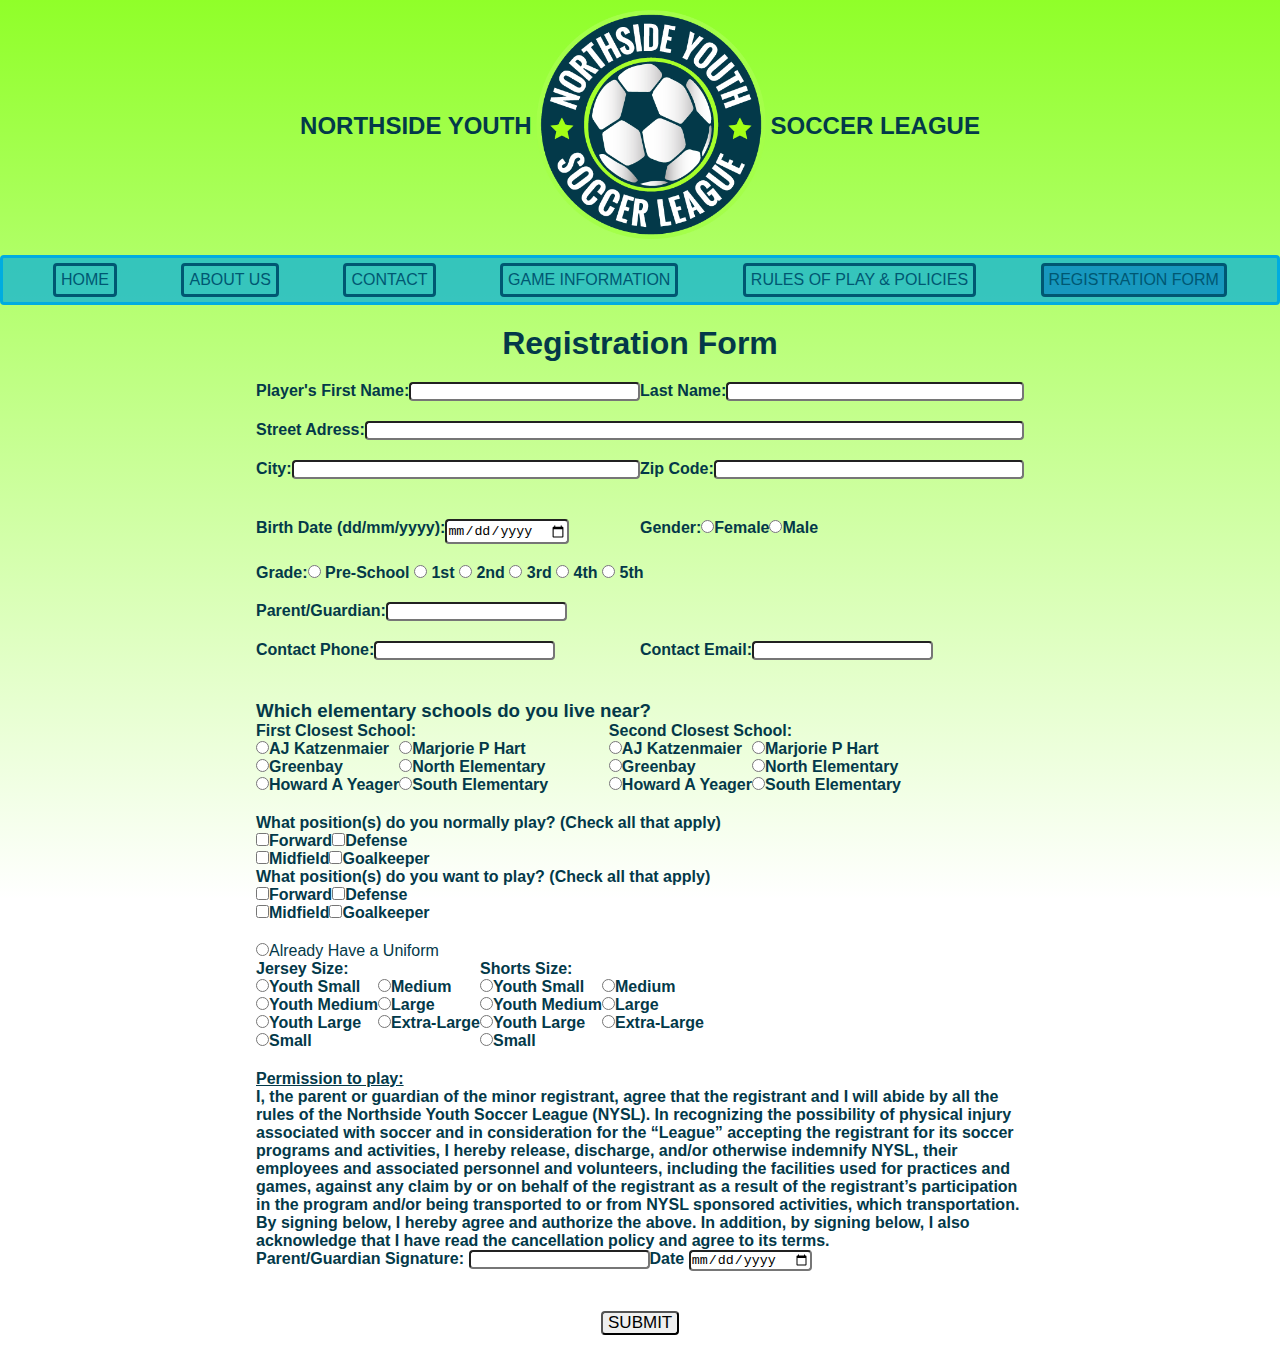
<file: Desing3/registration.html>
<!DOCTYPE html>
<html lang="en">
  <head>
    <meta charset="UTF-8" />
    <meta name="viewport" content="width=device-width, initial-scale=1.0" />
    <meta http-equiv="X-UA-Compatible" content="ie=edge" />
    <title>Registration From</title>
    <link rel="stylesheet" href="../Desing3/style/style3.css" />
    <link rel="shortcut icon" href="../Desing3/images/nysl_logo.png" />
  </head>
  <body>
    <header>
      <div class="logo">
        <h2>NORTHSIDE YOUTH</h2>
        <a class="logo" href="../Desing3/desing3index.html"
          ><img src="./images/nysl_logo.png" alt="logo"
        /></a>
        <h2>SOCCER LEAGUE</h2>
      </div>
    </header>

    <div>
      <nav class="nav">
        <a href="../Desing3/desing3index.html">Home</a>
        <a href="../Desing3/desing3about.html">About US</a>
        <a href="../Desing3/desing3contact.html">Contact</a>
        <a href="../Desing3/desing3gameinfo.html">Game Information</a>
        <a href="../Desing3/desing3rules.html">Rules of Play & Policies</a>
        <a class="currentlink" href="../Desing3/registration.html"
          >Registration Form</a
        >
      </nav>
    </div>
    <h1>Registration Form</h1>
    <main>
      <form action="./show_data.html" method="GET">
        <div class="allform">
          <div class="regname regrow">
            <div class="innername">
              <label for="firstname">Player's First Name:</label>
              <input id="firstname" name="firstname" type="text" />
            </div>
            <div class="innername">
              <label for="lastname">Last Name:</label>
              <input id="lastname" name="lastname" type="text" />
            </div>
          </div>
          <div class="regstreetadress regrow">
            <label for="streetadress">Street Adress:</label>
            <input id="streetadress" name="streetadress" type="text" />
          </div>
          <div class="regcity regrow">
            <div class="innercity regrow">
              <label for="city">City:</label>
              <input id="city" name="city" type="text" />
            </div>
            <div class="innercity regrow">
              <label for="zipcode">Zip Code:</label>
              <input id="zipcode" name="zipcode" type="text" />
            </div>
          </div>
          <div class="regbirthdate regrow">
            <div class="innerbirthdate">
              <label for="birthdate">Birth Date (dd/mm/yyyy):</label>
              <input id="birthdate" name="birthdate" type="date" />
            </div>
            <div>
              <div class="gender regrow">
                <p>Gender:</p>

                <label for="genderf"
                  ><input
                    id="genderf"
                    name="genderf"
                    type="radio"
                    value="Female"
                  />Female</label
                >

                <label for="genderm"
                  ><input
                    id="genderm"
                    name="genderm"
                    type="radio"
                    value="Male"
                  />Male</label
                >
              </div>
            </div>
          </div>
          <div class="reggrade regrow">
            <p>Grade:</p>
            <div class="innergrade">
              <input
                id="gradeps"
                name="gradeps"
                type="radio"
                value="preschool"
              />
              <label for="gradeps">Pre-School</label>
              <input id="grade1" name="grade1" type="radio" value="1st" />
              <label for="grade1">1st</label>
              <input id="grade2" name="grade2" type="radio" value="2nd" />
              <label for="grade2">2nd</label>
              <input id="grade3" name="grade3" type="radio" value="3rd" />
              <label for="grade3">3rd</label>
              <input id="grade4" name="grade4" type="radio" value="4th" />
              <label for="grade4">4th</label>
              <input id="grade5" name="grade5" type="radio" value="5th" />
              <label for="grade5">5th</label>
            </div>
          </div>
          <div class="regparent regrow">
            <div class="innerparent">
              <label for="parent">Parent/Guardian:</label>
              <input id="parent" name="parent" type="text" />
            </div>
          </div>
          <div class="regcontact regrow">
            <div class="innercontact regrow">
              <label for="contactphone">Contact Phone:</label>
              <input id="contactphone" name="contactphone" type="tel" />
            </div>

            <div class="inneremail regrow">
              <label for="contactemail">Contact Email:</label>
              <input id="contactemail" name="contactemail" type="email" />
            </div>
          </div>

          <div class="regnearschools regrow">
            <h3>Which elementary schools do you live near?</h3>
            <div class="nearschools1-2">
              <div class="innernearschools">
                <p>First Closest School:</p>
                <div>
                  <div class="schoolscolumn">
                    <label for="nearschool1a">
                      <input
                        id="nearschool1a"
                        name="nearschool1"
                        type="radio"
                      />AJ Katzenmaier</label
                    >

                    <label for="nearschool1g"
                      ><input
                        id="nearschool1g"
                        name="nearschool1"
                        type="radio"
                      />Greenbay</label
                    >

                    <label for="nearschool1y"
                      ><input
                        id="nearschool1y"
                        name="nearschool1"
                        type="radio"
                      />Howard A Yeager</label
                    >
                  </div>

                  <div class="schoolscolumn">
                    <label for="nearschool1m"
                      ><input
                        id="nearschool1m"
                        name="nearschool1"
                        type="radio"
                      />Marjorie P Hart</label
                    >

                    <label for="nearschool1n"
                      ><input
                        id="nearschool1n"
                        name="nearschool1"
                        type="radio"
                      />North Elementary</label
                    >

                    <label for="nearschool1s"
                      ><input
                        id="nearschool1s"
                        name="nearschool1"
                        type="radio"
                      />South Elementary</label
                    >
                  </div>
                </div>
              </div>

              <div class="innernearschools">
                <p>Second Closest School:</p>
                <div>
                  <div class="schoolscolumn">
                    <label for="nearschool2a"
                      ><input
                        id="nearschool2a"
                        name="nearschool2"
                        type="radio"
                      />AJ Katzenmaier</label
                    >

                    <label for="nearschool2g"
                      ><input
                        id="nearschool2g"
                        name="nearschool2"
                        type="radio"
                      />Greenbay</label
                    >

                    <label for="nearschool2y"
                      ><input
                        id="nearschool2y"
                        name="nearschool2"
                        type="radio"
                      />Howard A Yeager</label
                    >
                  </div>

                  <div class="schoolscolumn">
                    <label for="nearschool2m">
                      <input
                        id="nearschool2m"
                        name="nearschool2"
                        type="radio"
                      />Marjorie P Hart</label
                    >

                    <label for="nearschool2n"
                      ><input
                        id="nearschool2n"
                        name="nearschool2"
                        type="radio"
                      />North Elementary</label
                    >

                    <label for="nearschool2s"
                      ><input
                        id="nearschool2s"
                        name="nearschool2"
                        type="radio"
                      />South Elementary</label
                    >
                  </div>
                </div>
              </div>
            </div>
          </div>

          <div class="regpositions regrow">
            <div class="regnormallyplay">
              <p>
                What position(s) do you normally play? (Check all that apply)
              </p>

              <div class="innerpositions">
                <label for="normallyplayf"
                  ><input
                    id="normallyplayf"
                    name="normallyplayf"
                    type="checkbox"
                  />Forward</label
                >

                <label for="normallyplayd"
                  ><input
                    id="normallyplayd"
                    name="normallyplayd"
                    type="checkbox"
                  />Defense</label
                >
              </div>

              <div>
                <label for="normallyplaym"
                  ><input
                    id="normallyplaym"
                    name="normallyplaym"
                    type="checkbox"
                  />Midfield</label
                >

                <label for="normallyplayg"
                  ><input
                    id="normallyplayg"
                    name="normallyplayg"
                    type="checkbox"
                  />Goalkeeper</label
                >
              </div>
            </div>
            <div class="regwantplay">
              <p>
                What position(s) do you want to play? (Check all that apply)
              </p>
              <div class="innerpositions">
                <label for="wantplayf"
                  ><input
                    id="wantplayf"
                    name="wantplayf"
                    type="checkbox"
                  />Forward</label
                >

                <label for="wantplayd"
                  ><input
                    id="wantplayd"
                    name="wantplayd"
                    type="checkbox"
                  />Defense</label
                >
              </div>

              <div>
                <label for="wantplaym"
                  ><input
                    id="wantplaym"
                    name="wantplaym"
                    type="checkbox"
                  />Midfield</label
                >

                <label for="wantplayg"
                  ><input
                    id="wantplayg"
                    name="wantplayg"
                    type="checkbox"
                  />Goalkeeper</label
                >
              </div>
            </div>
          </div>
          <div><input name="uniform" type="radio" />Already Have a Uniform</div>
          <div class="reguniform regrow">
            <div class="inneruniform">
              <div class="jerseysize">
                <p>Jersey Size:</p>
                <div class="regjerseysize">
                  <div class="innersize">
                    <label for="jerseysize-ys"
                      ><input
                        id="jerseysize-ys"
                        name="jerseysize"
                        type="radio"
                      />Youth Small</label
                    >

                    <label for="jerseysize-ym"
                      ><input
                        id="jerseysize-ym"
                        name="jerseysize"
                        type="radio"
                      />Youth Medium</label
                    >

                    <label for="jerseysize-yl"
                      ><input
                        id="jerseysize-yl"
                        name="jerseysize"
                        type="radio"
                      />Youth Large</label
                    >

                    <label for="jerseysize-s"
                      ><input
                        id="jerseysize-s"
                        name="jerseysize"
                        type="radio"
                      />Small</label
                    >
                  </div>
                  <div class="innersize">
                    <label for="jerseysize-m"
                      ><input
                        id="jerseysize-m"
                        name="jerseysize"
                        type="radio"
                      />Medium</label
                    >

                    <label for="jerseysize-l"
                      ><input
                        id="jerseysize-l"
                        name="jerseysize"
                        type="radio"
                      />Large</label
                    >

                    <label for="jerseysize-xl"
                      ><input
                        id="jerseysize-xl"
                        name="jerseysize-xl"
                        type="radio"
                      />Extra-Large</label
                    >
                  </div>
                </div>
              </div>
              <div class="shortssize">
                <p>Shorts Size:</p>
                <div class="regshortssize">
                  <div class="innersize">
                    <label for="shortsize-ys"
                      ><input
                        id="shortsize-ys"
                        name="shortsize"
                        type="radio"
                      />Youth Small</label
                    >

                    <label for="shortsize-ym"
                      ><input
                        id="shortsize-ym"
                        name="shortsize"
                        type="radio"
                      />Youth Medium</label
                    >

                    <label for="shortsize-yl"
                      ><input
                        id="shortsize-yl"
                        name="shortsize"
                        type="radio"
                      />Youth Large</label
                    >

                    <label for="shortsize-s"
                      ><input
                        id="shortsize-s"
                        name="shortsize"
                        type="radio"
                      />Small</label
                    >
                  </div>

                  <div class="innersize">
                    <label for="shortsize-m"
                      ><input
                        id="shortsize-m"
                        name="shortsize"
                        type="radio"
                      />Medium</label
                    >

                    <label for="shortsize-l"
                      ><input
                        id="shortsize-l"
                        name="shortsize"
                        type="radio"
                      />Large</label
                    >

                    <label for="shortsize-xl"
                      ><input
                        id="shortsize-xl"
                        name="shortsize-xl"
                        type="radio"
                      />Extra-Large</label
                    >
                  </div>
                </div>
              </div>
            </div>
          </div>
          <div class="regpermission regrow">
            <p><ins> Permission to play:</ins></p>
            <p>
              I, the parent or guardian of the minor registrant, agree that the
              registrant and I will abide by all the rules of the Northside
              Youth Soccer League (NYSL). In recognizing the possibility of
              physical injury associated with soccer and in consideration for
              the “League” accepting the registrant for its soccer programs and
              activities, I hereby release, discharge, and/or otherwise
              indemnify NYSL, their employees and associated personnel and
              volunteers, including the facilities used for practices and games,
              against any claim by or on behalf of the registrant as a result of
              the registrant’s participation in the program and/or being
              transported to or from NYSL sponsored activities, which
              transportation.
            </p>
            <p>
              By signing below, I hereby agree and authorize the above. In
              addition, by signing below, I also acknowledge that I have read
              the cancellation policy and agree to its terms.
            </p>
            <div class="innerpermission regrow">
              <div class="signature">
                <label for="signature">Parent/Guardian Signature:</label>
                <input id="signature" name="signature" type="text" />
              </div>

              <div class="date regrow">
                <label for="date">Date</label>
                <input id="date" name="date" type="date" />
              </div>
            </div>
            <div class="submit regrow">
              <input class="submit" type="submit" value=" SUBMIT " />
            </div>
          </div>
        </div>
      </form>
    </main>
  </body>
</html>
</file>
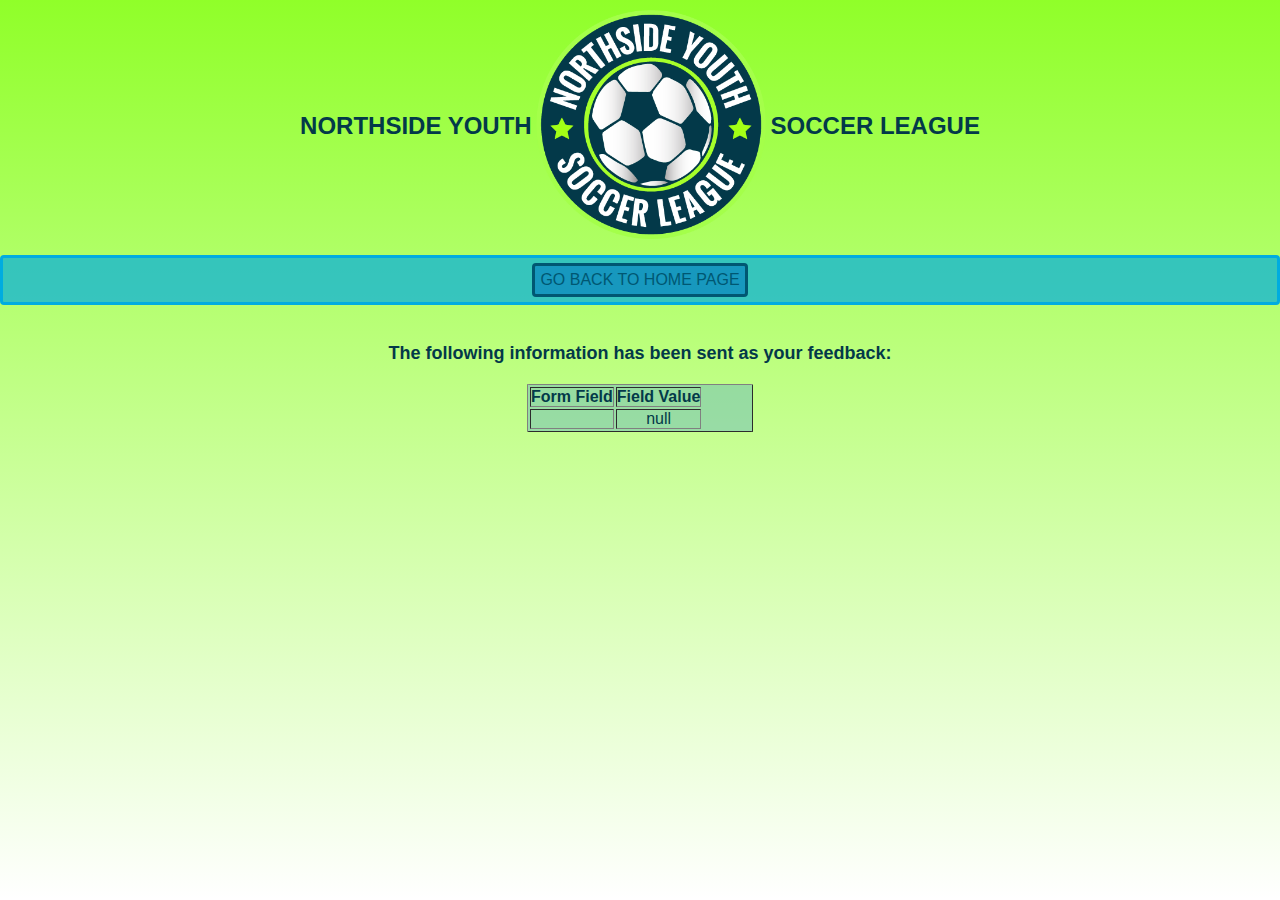
<file: Desing3/show_data.html>
<html>
  <head>
    <title>Feedback Sent</title>
    <link rel="stylesheet" href="style/style3.css" />
    <link rel="shortcut icon" href="../Desing3/images/nysl_logo.png" />
  </head>
  <body>
    <header>
      <div class="logo">
        <h2>NORTHSIDE YOUTH</h2>
        <a class="logo" href="../Desing3/desing3index.html"
          ><img src="./images/nysl_logo.png" alt="logo"
        /></a>
        <h2>SOCCER LEAGUE</h2>
      </div>
    </header>
    <div>
      <nav class="nav">
        <a class="currentlink" href="desing3index.html">Go back to Home Page</a>
      </nav>
    </div>

    <p align="center">&nbsp;</p>
    <h1 align="center">
      <font size="+1"
        >The following information has been sent as your feedback:</font
      >
    </h1>

    <table class="feedbacktable" border="1" align="center" width="226">
      <tr>
        <th align="center">Form Field</th>
        <th align="center">Field Value</th>
      </tr>

      <script language="javascript">
        var args = location.search.substr(1).split("&");
        for (var i = 0; i < args.length; ++i) {
          var parts = args[i].split("=");
          if (parts != null) {
            var field = parts[0];
            var value = parts[1];
            if (value == null) {
              value = "null";
            } else {
              value = '"' + unescape(value.replace(/\+/g, " ")) + '"';
            }

            document.writeln('<tr><td align="center">' + field + "</td>");
            document.writeln('<td align="center">' + value + "</td></tr>");
          }
        }
      </script>

      <noscript>
        <tr>
          <td>
            <p>You need to turn on Javascript in your browser.</p>

            <p>In Microsoft Internet Explorer 4 or greater:</p>
            <ul>
              <li>
                From the "Tools" menu (in IE 4, it's the "View" menu), select
                "Internet Options".
              </li>
              <li>Click on the "Security" tab.</li>
              <li>
                Click on the "Custom Level" button. (In IE 4, select "Custom"
                and then click on "Settings...".)
              </li>
              <li>Under "Active scripting" make sure "Enable" is selected.</li>
            </ul>

            <p>In Netscape version 4 or greater:</p>
            <ul>
              <li>From the <b>Edit</b> menu, select <b>Preferences</b>.</li>
              <li>
                In the <b>Category</b> list on the left, click on the word
                "Advanced".
              </li>
              <li>
                In the panel on the right, make sure "Enable JavaScript" is
                checked.
              </li>
              <li>Click the <b>OK</b> button.</li>
            </ul>
          </td>
        </tr>
      </noscript>
    </table>
  </body>
</html>
</file>
<file: style/style3.css>
* {
  margin: 0px;
  padding: 0px;
}

body {
  font-family: "Lucida Sans", "Lucida Sans Regular", "Lucida Grande",
    "Lucida Sans Unicode", Geneva, Verdana, sans-serif;
  color: rgb(3, 57, 73);
  background: rgba(144, 255, 41, 1);
  background: -moz-linear-gradient(
    top,
    rgba(144, 255, 41, 1) 0%,
    rgba(209, 255, 82, 0) 100%
  );
  background: -webkit-gradient(
    left top,
    left bottom,
    color-stop(0%, rgba(144, 255, 41, 1)),
    color-stop(100%, rgba(209, 255, 82, 0))
  );
  background: -webkit-linear-gradient(
    top,
    rgba(144, 255, 41, 1) 0%,
    rgba(209, 255, 82, 0) 100%
  );
  background: -o-linear-gradient(
    top,
    rgba(144, 255, 41, 1) 0%,
    rgba(209, 255, 82, 0) 100%
  );
  background: -ms-linear-gradient(
    top,
    rgba(144, 255, 41, 1) 0%,
    rgba(209, 255, 82, 0) 100%
  );
  background: linear-gradient(
    to bottom,
    rgba(144, 255, 41, 1) 0%,
    rgba(209, 255, 82, 0) 100%
  );
  filter: progid:DXImageTransform.Microsoft.gradient( startColorstr='#90ff29', endColorstr='#d1ff52', GradientType=0 );
  background-repeat: no-repeat;
  background-attachment: fixed;
}

header {
  margin-top: 10px;
  height: 245px;
  display: block;
  text-align: center;
}

header h2 {
  display: inline-block;
  height: 247px;
  vertical-align: middle;
}

.currentlink {
  background-color: rgb(23, 152, 190);
}

.logo img {
  display: inline-block;
  width: 230px;
}

.nav {
  background-color: rgba(0, 172, 224, 0.699);
  padding: 5px;
  text-align: center;
  border: solid rgb(0, 172, 224);
  border-radius: 4px;
}

nav a {
  display: inline-block;
  text-decoration: none;
  padding: 5px;
  text-transform: uppercase;
  border: solid;
  border-radius: 4px;
  color: rgb(0, 87, 114);
  margin-left: 30px;
  margin-right: 30px;
}

.nav a:hover {
  box-shadow: 0 5px 10px 0 rgba(3, 57, 73, 0.666),
    0 5px 10px 0 rgb(3, 57, 73, 0.666);
  transition-duration: 0.2s;
  background-color: rgba(0, 172, 224, 0.432);
}

.info {
  vertical-align: top;
  display: inline-block;
  margin: 20px 0px 0px 100px;
  padding: 5px;
  border: solid rgb(0, 172, 224);
  border-radius: 4px;
  background-color: rgba(0, 172, 224, 0.699);
  width: 40%;
}

.info p {
  padding: 10px;
}

.image {
  padding-top: 20px;
  vertical-align: middle;
  display: inline-block;
  width: 45%;
  margin-left: 60px;
}

.indeximage {
  width: 100%;
}

header h2 {
  display: inline-block;
}

.table {
  border: solid;
  border-color: rgb(0, 172, 224);
  border-radius: 4px;
  background-color: rgba(0, 172, 224, 0.699);
  padding: 5px;
  margin: auto;
  width: 90%;
}

.tablehead {
  font-weight: bold;
}

.rules {
  text-align: justify;
  width: 60%;
  margin: auto;
  padding: 5px;
}

.rulesintro {
  text-align: center;
  margin: 10px;
}

li ol {
  padding: 5px;
}

footer {
  margin: auto;
  padding: 5%;
}

main {
  margin: 25px;
  margin: auto;
  margin: top;
}

.content {
  margin-top: auto;
}

.gameinfo {
  vertical-align: top;
  margin: auto;
  margin-top: 20px;
  padding: 5px;
  border: solid rgb(0, 172, 224);
  border-radius: 4px;
  background-color: rgba(0, 172, 224, 0.699);
  width: 40%;
}

.gamelocations {
  margin: auto;
  width: 100%;
  padding: 10px;
  margin-top: inherit;
}
.map {
  border: solid rgb(0, 172, 224);
  border-radius: 4px;
}

.form {
  width: 80%;
  display: flex;
  flex-direction: column;
  margin: auto;
}

.positions {
  display: flex;
  flex-wrap: wrap;
  justify-content: center;
}

input {
  border-radius: 4px;
}

/*-------------------------ALL REG FORM-------------------------*/

form {
  margin: auto;
  width: 60%;
}

.allform {
  display: flex;
  flex-direction: column;
  align-content: space-around;
  justify-content: center;
}

form p {
  font-weight: bold;
}

form label {
  font-weight: bold;
}
form input {
  font-weight: lighter;
}

input[type="text"] {
  flex-grow: 1;
}

.regrow {
  margin-bottom: 20px;
}
h1 {
  display: flex;
  justify-content: center;
  margin: 20px;
}
.regname {
  display: flex;
  flex-direction: row;
  align-content: space-between;
}

.innername {
  display: flex;
  width: 50%;
}

.regstreetadress {
  display: flex;
}

.regcity {
  display: flex;
  align-content: space-around;
}

.innercity {
  display: flex;
  width: 50%;
  align-content: space-between;
}

.regbirthdate {
  display: flex;
  height: 25px;
}

.innerbirthdate {
  display: flex;
  width: 50%;
  align-content: space-between;
}
.gender {
  display: flex;
}

.regparent {
  display: flex;
}

.innerparent {
  display: flex;
}

.regcontact {
  display: flex;
}

.innercontact {
  display: flex;
  width: 50%;
}

.inneremail {
  display: flex;
}

.reggrade {
  display: flex;
}

.regnearschools {
  display: flex;
  flex-direction: column;
}

.nearschools1-2 {
  display: flex;
  flex-direction: row;
  align-content: space-between;
  width: 645px;
  justify-content: space-between;
}

.innernearschools {
  display: flex;
  flex-direction: column;
}

.innernearschools > div {
  display: flex;
}

.schoolscolumn {
  display: flex;
  flex-direction: column;
  width: auto;
}

.regpositions {
  display: flex;
  flex-direction: column;
  width: 560px;
}

.regnormallyplay div {
  display: flex;
}

.regwantplay div {
  display: flex;
}

.reguniform {
  display: flex;
  flex-direction: column;
}

.regjerseysize {
  display: flex;
  width: auto;
}

.regshortssize {
  display: flex;
  width: auto;
}

.inneruniform {
  display: flex;
}

.innersize {
  display: flex;
  flex-direction: column;
}

.regpermission {
  display: flex;
  flex-direction: column;
}

.innerpermission {
  display: flex;
  align-content: space-between;
}

.submit {
  font-size: 17px;
  margin: auto;
  display: flex;
  justify-content: center;
  font-family: "Lucida Sans", "Lucida Sans Regular", "Lucida Grande",
    "Lucida Sans Unicode", Geneva, Verdana, sans-serif;
  border-radius: 4px;
}

.submit:hover {
  text-shadow: 0 12px 16px 0 rgba(0, 0, 0, 0.24),
    0 17px 50px 0 rgba(0, 0, 0, 0.19);
  transition-duration: 0.2s;
  background-color: rgba(144, 255, 41, 0.336);
}

.feedbacktable {
  display: flex;
  margin: auto;
  background-color: rgba(93, 172, 196, 0.425);
  border-radius: 1%;
}
</file>
<file: Desing3/style/style3.css>
* {
  margin: 0px;
  padding: 0px;
}

body {
  font-family: "Lucida Sans", "Lucida Sans Regular", "Lucida Grande",
    "Lucida Sans Unicode", Geneva, Verdana, sans-serif;
  color: rgb(3, 57, 73);
  background: rgba(144, 255, 41, 1);
  background: -moz-linear-gradient(
    top,
    rgba(144, 255, 41, 1) 0%,
    rgba(209, 255, 82, 0) 100%
  );
  background: -webkit-gradient(
    left top,
    left bottom,
    color-stop(0%, rgba(144, 255, 41, 1)),
    color-stop(100%, rgba(209, 255, 82, 0))
  );
  background: -webkit-linear-gradient(
    top,
    rgba(144, 255, 41, 1) 0%,
    rgba(209, 255, 82, 0) 100%
  );
  background: -o-linear-gradient(
    top,
    rgba(144, 255, 41, 1) 0%,
    rgba(209, 255, 82, 0) 100%
  );
  background: -ms-linear-gradient(
    top,
    rgba(144, 255, 41, 1) 0%,
    rgba(209, 255, 82, 0) 100%
  );
  background: linear-gradient(
    to bottom,
    rgba(144, 255, 41, 1) 0%,
    rgba(209, 255, 82, 0) 100%
  );
  filter: progid:DXImageTransform.Microsoft.gradient( startColorstr='#90ff29', endColorstr='#d1ff52', GradientType=0 );
  background-repeat: no-repeat;
  background-attachment: fixed;
}

header {
  margin-top: 10px;
  height: 245px;
  display: block;
  text-align: center;
}

header h2 {
  display: inline-block;
  height: 247px;
  vertical-align: middle;
}

.currentlink {
  background-color: rgb(23, 152, 190);
}

.logo img {
  display: inline-block;
  width: 230px;
}

.nav {
  background-color: rgba(0, 172, 224, 0.699);
  padding: 5px;
  text-align: center;
  border: solid rgb(0, 172, 224);
  border-radius: 4px;
}

nav a {
  display: inline-block;
  text-decoration: none;
  padding: 5px;
  text-transform: uppercase;
  border: solid;
  border-radius: 4px;
  color: rgb(0, 87, 114);
  margin-left: 30px;
  margin-right: 30px;
}

.nav a:hover {
  box-shadow: 0 5px 10px 0 rgba(3, 57, 73, 0.666),
    0 5px 10px 0 rgb(3, 57, 73, 0.666);
  transition-duration: 0.2s;
  background-color: rgba(0, 172, 224, 0.432);
}

.info {
  vertical-align: top;
  display: inline-block;
  margin: 20px 0px 0px 100px;
  padding: 5px;
  border: solid rgb(0, 172, 224);
  border-radius: 4px;
  background-color: rgba(0, 172, 224, 0.699);
  width: 40%;
}

.info p {
  padding: 10px;
}

.image {
  padding-top: 20px;
  vertical-align: middle;
  display: inline-block;
  width: 45%;
  margin-left: 60px;
}

.indeximage {
  width: 100%;
}

header h2 {
  display: inline-block;
}

.table {
  border: solid;
  border-color: rgb(0, 172, 224);
  border-radius: 4px;
  background-color: rgba(0, 172, 224, 0.699);
  padding: 5px;
  margin: auto;
  width: 90%;
}

.tablehead {
  font-weight: bold;
}

.rules {
  text-align: justify;
  width: 60%;
  margin: auto;
  padding: 5px;
}

.rulesintro {
  text-align: center;
  margin: 10px;
}

li ol {
  padding: 5px;
}

footer {
  margin: auto;
  padding: 5%;
}

main {
  margin: 25px;
  margin: auto;
  margin: top;
}

.content {
  margin-top: auto;
}

.gameinfo {
  vertical-align: top;
  margin: auto;
  margin-top: 20px;
  padding: 5px;
  border: solid rgb(0, 172, 224);
  border-radius: 4px;
  background-color: rgba(0, 172, 224, 0.699);
  width: 40%;
}

.gamelocations {
  margin: auto;
  width: 100%;
  padding: 10px;
  margin-top: inherit;
}
.map {
  border: solid rgb(0, 172, 224);
  border-radius: 4px;
}

.form {
  width: 80%;
  display: flex;
  flex-direction: column;
  margin: auto;
}

.positions {
  display: flex;
  flex-wrap: wrap;
  justify-content: center;
}

input {
  border-radius: 4px;
}

/*-------------------------ALL REG FORM-------------------------*/

form {
  margin: auto;
  width: 60%;
}

.allform {
  display: flex;
  flex-direction: column;
  align-content: space-around;
  justify-content: center;
}

form p {
  font-weight: bold;
}

form label {
  font-weight: bold;
}
form input {
  font-weight: lighter;
}

input[type="text"] {
  flex-grow: 1;
}

.regrow {
  margin-bottom: 20px;
}
h1 {
  display: flex;
  justify-content: center;
  margin: 20px;
}
.regname {
  display: flex;
  flex-direction: row;
  align-content: space-between;
}

.innername {
  display: flex;
  width: 50%;
}

.regstreetadress {
  display: flex;
}

.regcity {
  display: flex;
  align-content: space-around;
}

.innercity {
  display: flex;
  width: 50%;
  align-content: space-between;
}

.regbirthdate {
  display: flex;
  height: 25px;
}

.innerbirthdate {
  display: flex;
  width: 50%;
  align-content: space-between;
}
.gender {
  display: flex;
}

.regparent {
  display: flex;
}

.innerparent {
  display: flex;
}

.regcontact {
  display: flex;
}

.innercontact {
  display: flex;
  width: 50%;
}

.inneremail {
  display: flex;
}

.reggrade {
  display: flex;
}

.regnearschools {
  display: flex;
  flex-direction: column;
}

.nearschools1-2 {
  display: flex;
  flex-direction: row;
  align-content: space-between;
  width: 645px;
  justify-content: space-between;
}

.innernearschools {
  display: flex;
  flex-direction: column;
}

.innernearschools > div {
  display: flex;
}

.schoolscolumn {
  display: flex;
  flex-direction: column;
  width: auto;
}

.regpositions {
  display: flex;
  flex-direction: column;
  width: 560px;
}

.regnormallyplay div {
  display: flex;
}

.regwantplay div {
  display: flex;
}

.reguniform {
  display: flex;
  flex-direction: column;
}

.regjerseysize {
  display: flex;
  width: auto;
}

.regshortssize {
  display: flex;
  width: auto;
}

.inneruniform {
  display: flex;
}

.innersize {
  display: flex;
  flex-direction: column;
}

.regpermission {
  display: flex;
  flex-direction: column;
}

.innerpermission {
  display: flex;
  align-content: space-between;
}

.submit {
  font-size: 17px;
  margin: auto;
  display: flex;
  justify-content: center;
  font-family: "Lucida Sans", "Lucida Sans Regular", "Lucida Grande",
    "Lucida Sans Unicode", Geneva, Verdana, sans-serif;
  border-radius: 4px;
}

.submit:hover {
  text-shadow: 0 12px 16px 0 rgba(0, 0, 0, 0.24),
    0 17px 50px 0 rgba(0, 0, 0, 0.19);
  transition-duration: 0.2s;
  background-color: rgba(144, 255, 41, 0.336);
}

.feedbacktable {
  display: flex;
  margin: auto;
  background-color: rgba(93, 172, 196, 0.425);
  border-radius: 1%;
}
</file>
